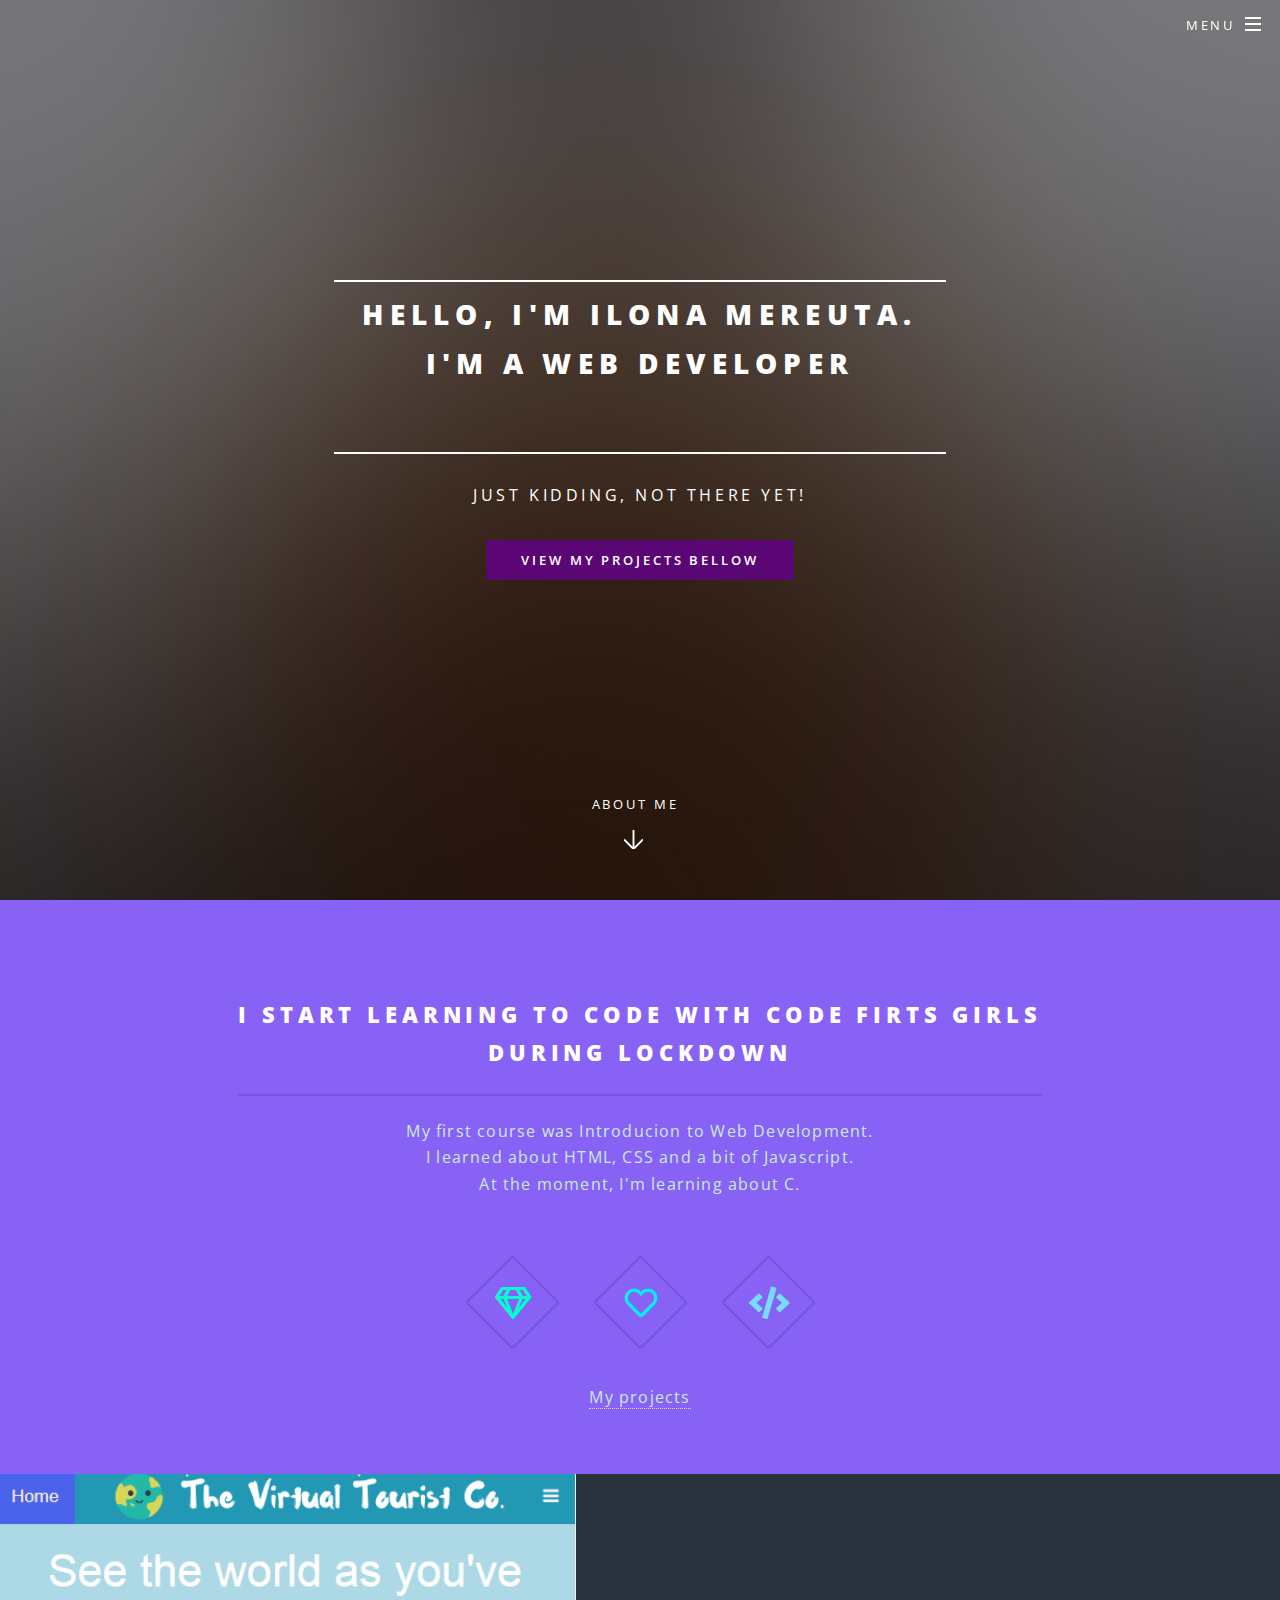
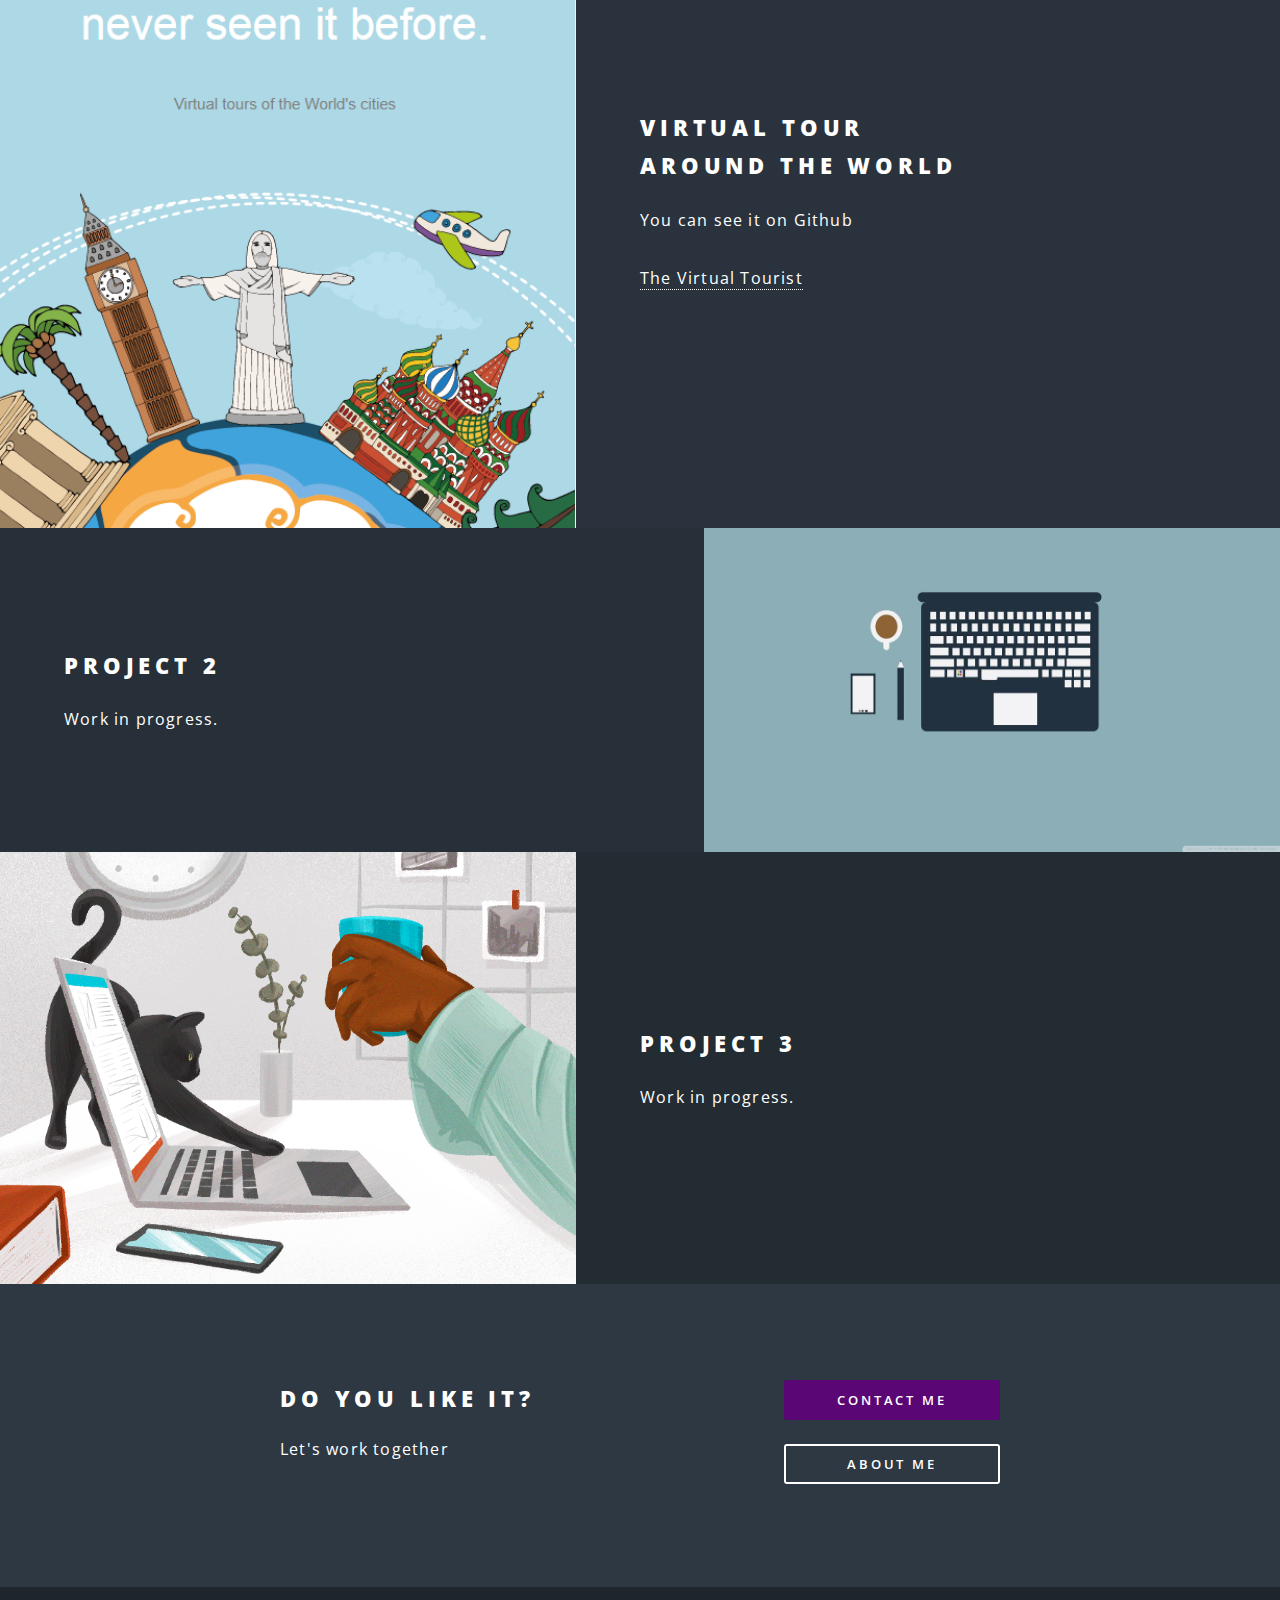
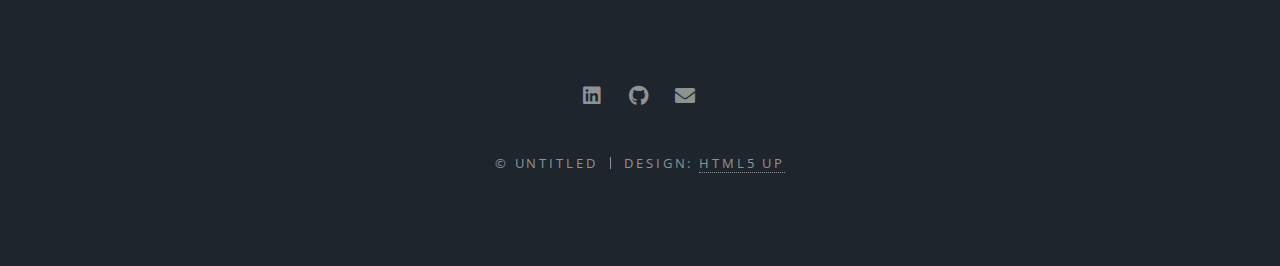
<file: index.html>
<!DOCTYPE HTML>
<!--
	Spectral by HTML5 UP
	html5up.net | @ajlkn
	Free for personal and commercial use under the CCA 3.0 license (html5up.net/license)
-->
<html>
	<head>
		<title>My portolio</title>
		<meta charset="utf-8" />
		<meta name="viewport" content="width=device-width, initial-scale=1, user-scalable=no" />
		<link rel="stylesheet" href="assets/css/main.css" />
		<noscript><link rel="stylesheet" href="assets/css/noscript.css" /></noscript>
	</head>
	<body class="landing is-preload">

		<!-- Page Wrapper -->
			<div id="page-wrapper">

	
				<!-- Header -->
					<header id="header" class="alt">
						<h1><a href="index.html">My portolio</a></h1>
						<nav id="nav">
							<ul>
								<li class="special">
									<a href="#menu" class="menuToggle"><span>Menu</span></a>
									<div id="menu">
										<ul>
											<li><a href="index.html">Home</a></li>
											<li><a href="generic.html">About me</a></li>
											<li><a href="elements.html">Contact me</a></li>
											
										</ul>
									</div>
								</li>
							</ul>
						</nav>
					</header>

				<!-- Banner -->
					<section id="banner">
						<div class="inner">
							<h2>Hello, I'm Ilona Mereuta. <p>I'm a web developer</p></h2>
			
							<br>
							<p>Just kidding, not there yet!</p>

							<ul class="actions special">
								<li><a href="#two" class="button primary">View my projects bellow</a></li>
							</ul>
						</div>
						<a href="#one" class="more scrolly">About me</a>
					</section>

				<!-- One -->
					<section id="one" class="wrapper style1 special">
						<div class="inner">
							<header class="major">
								<h2>I start learning to code with Code Firts Girls <br/>during lockdown</h2>
								<p>My first course was Introducion to Web Development.<br/>
									I learned about HTML, CSS and a bit of Javascript. 
									<br/>At the moment, I'm learning about C.</p>
							</header>
							<ul class="icons major">
								<li><span class="icon fa-gem major style1"><span class="label">As perfect as possibile</span></span></li>
								<li><span class="icon fa-heart major style2"><span class="label">Made with love</span></span></li> 
								<li><span class="icon solid fa-code major style3"><span class="label">Lot's of Code</span></span></li> 
							</ul>

							
						</div>
						<a href="#two" class="more scrolly">My projects</a>
					</section>

				<!-- Two -->
					<section id="two" class="wrapper alt style2">
						<section class="spotlight">
							<div class="image"><img src="images/Pic1.PNG" alt="" /></div><div class="content">
								<h2>
								Virtual tour <br/>around the world</h2>
								<p>You can see it on Github</p> 
								 <p><a href="https://ilonam8.github.io/The-Virtual-Tourist-2/">The Virtual Tourist</a></p>
							</div>
						</section>
						<section class="spotlight">
							<div class="image"><img src="images/work in progress3.jpg" alt="" /></div><div class="content">
								<h2>Project 2<br />
								</h2>
								<p> Work in progress.</p>
							</div>
						</section>
						<section class="spotlight">
							<div class="image"><img src="images/work in progress4.webp" alt="" /></div><div class="content">
								<h2>Project 3 <br /></h2>
								<p> Work in progress.</p>
							</div>
						</section>
					</section>

				

				<!-- CTA -->
					<section id="cta" class="wrapper style4">
						<div class="inner">
							<header>
								<h2>Do you like it?</h2>
								<p>Let's work together</p>
							</header>
							<ul class="actions stacked">
								<li><a href="elements.html" class="button fit primary">Contact me</a></li>
								<li><a href="generic.html" class="button fit"> About me</a></li>
							</ul>
						</div>
					</section>

				<!-- Footer -->
					<footer id="footer">
						<ul class="icons">
							<li><a href="#" class="icon brands fa-linkedin"><span class="label">Linkedin</span></a></li>
							<li><a href="#" class="icon brands fa-github"><span class="label">Github</span></a></li>
							<li><a href="#" class="icon solid fa-envelope"><span class="label">Email</span></a></li>
						</ul>
						<ul class="copyright">
							<li>&copy; Untitled</li><li>Design: <a href="http://html5up.net">HTML5 UP</a></li>
						</ul>
					</footer>

			</div>

		<!-- Scripts -->
			<script src="assets/js/jquery.min.js"></script>
			<script src="assets/js/jquery.scrollex.min.js"></script>
			<script src="assets/js/jquery.scrolly.min.js"></script>
			<script src="assets/js/browser.min.js"></script>
			<script src="assets/js/breakpoints.min.js"></script>
			<script src="assets/js/util.js"></script>
			<script src="assets/js/main.js"></script>

	</body>
</html>
</file>
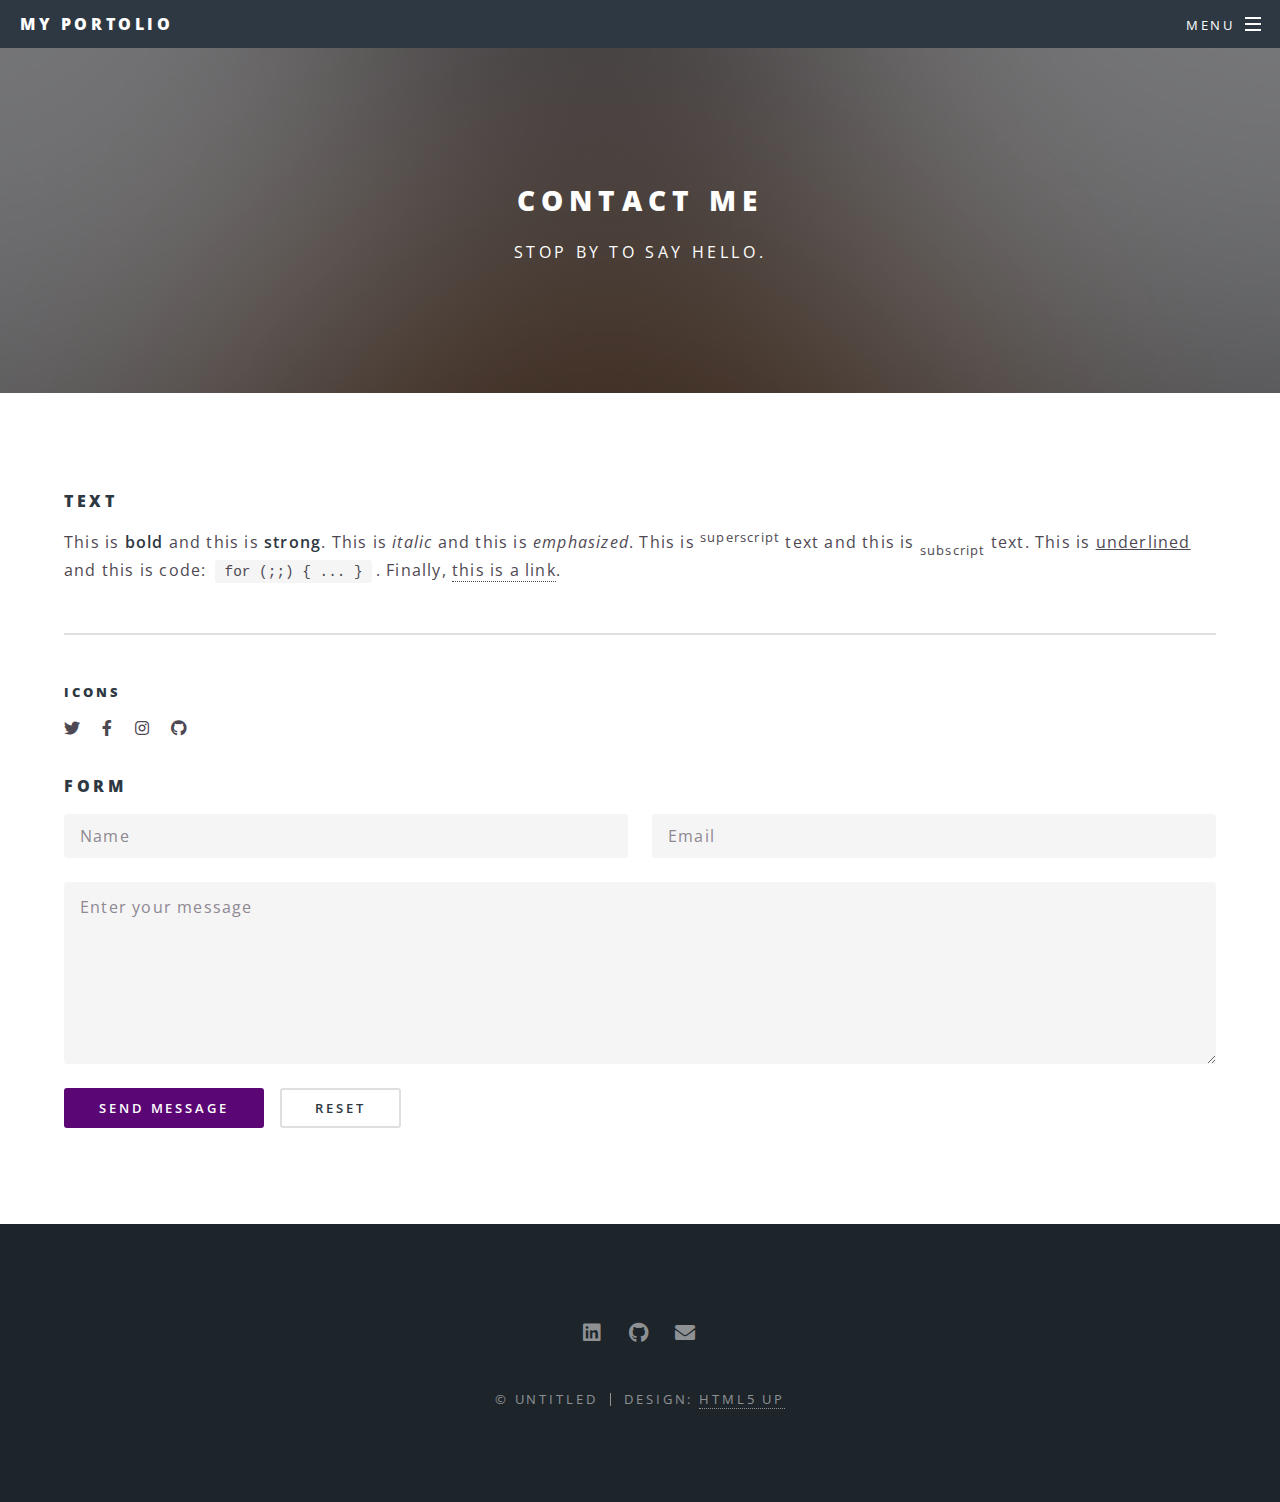
<file: elements.html>
<!DOCTYPE HTML>
<!--
	Spectral by HTML5 UP
	html5up.net | @ajlkn
	Free for personal and commercial use under the CCA 3.0 license (html5up.net/license)
-->
<html>
	<head>
		<title>My portolio</title>
		<meta charset="utf-8" />
		<meta name="viewport" content="width=device-width, initial-scale=1, user-scalable=no" />
		<link rel="stylesheet" href="assets/css/main.css" />
		<noscript><link rel="stylesheet" href="assets/css/noscript.css" /></noscript>
	</head>
	<body class="is-preload">

		<!-- Page Wrapper -->
			<div id="page-wrapper">

				<!-- Header -->
					<header id="header">
						<h1><a href="index.html">My portolio</a></h1>
						<nav id="nav">
							<ul>
								<li class="special">
									<a href="#menu" class="menuToggle"><span>Menu</span></a>
									<div id="menu">
										<ul>
											<li><a href="index.html">Home</a></li>
											<li><a href="generic.html">About me</a></li>
											<li><a href="elements.html">Contact me</a></li>
											
										</ul>
									</div>
								</li>
							</ul>
						</nav>
					</header>

				<!-- Main -->
					<article id="main">
						<header>
							<h2>Contact me</h2>
							<p>Stop by to say hello. </p>
						</header>
						<section class="wrapper style5">
							<div class="inner">

								<section>
									<h4>Text</h4>
									<p>This is <b>bold</b> and this is <strong>strong</strong>. This is <i>italic</i> and this is <em>emphasized</em>.
									This is <sup>superscript</sup> text and this is <sub>subscript</sub> text.
									This is <u>underlined</u> and this is code: <code>for (;;) { ... }</code>. Finally, <a href="#">this is a link</a>.</p>
									<hr />
								

								</section>

								<section>
							
											<h5>Icons</h5>
											<ul class="icons">
												<li><a href="#" class="icon brands fa-twitter"><span class="label">Twitter</span></a></li>
												<li><a href="#" class="icon brands fa-facebook-f"><span class="label">Facebook</span></a></li>
												<li><a href="#" class="icon brands fa-instagram"><span class="label">Instagram</span></a></li>
												<li><a href="#" class="icon brands fa-github"><span class="label">Github</span></a></li>
											</ul>
										
								

								

								<section>
									<h4>Form</h4>
									<form method="post" action="#">
										<div class="row gtr-uniform">
											<div class="col-6 col-12-xsmall">
												<input type="text" name="demo-name" id="demo-name" value="" placeholder="Name" />
											</div>
											<div class="col-6 col-12-xsmall">
												<input type="email" name="demo-email" id="demo-email" value="" placeholder="Email" />
											</div>
											
											<div class="col-12">
												<textarea name="demo-message" id="demo-message" placeholder="Enter your message" rows="6"></textarea>
											</div>
											<div class="col-12">
												<ul class="actions">
													<li><input type="submit" value="Send Message" class="primary" /></li>
													<li><input type="reset" value="Reset" /></li>
												</ul>
											</div>
										</div>
									</form>
								</section>

						<!--	<section>
									<h4>Image</h4>
									<h5>Fit</h5>
									<div class="box alt">
										<div class="row gtr-50 gtr-uniform">
											<div class="col-12"><span class="image fit"><img src="images/banner.jpg" alt="" /></span></div>
											<div class="col-4"><span class="image fit"><img src="images/pic01.jpg" alt="" /></span></div>
											<div class="col-4"><span class="image fit"><img src="images/pic02.jpg" alt="" /></span></div>
											<div class="col-4"><span class="image fit"><img src="images/pic03.jpg" alt="" /></span></div>
											<div class="col-4"><span class="image fit"><img src="images/pic03.jpg" alt="" /></span></div>
											<div class="col-4"><span class="image fit"><img src="images/pic02.jpg" alt="" /></span></div>
											<div class="col-4"><span class="image fit"><img src="images/pic01.jpg" alt="" /></span></div>
											<div class="col-4"><span class="image fit"><img src="images/pic02.jpg" alt="" /></span></div>
											<div class="col-4"><span class="image fit"><img src="images/pic01.jpg" alt="" /></span></div>
											<div class="col-4"><span class="image fit"><img src="images/pic03.jpg" alt="" /></span></div>
										</div>
									</div> -->	
									
									</section>

							</div>
						</section>
					</article> 

				<!-- Footer -->
					<footer id="footer">
						<ul class="icons">
							<li><a href="#" class="icon brands fa-linkedin"><span class="label">Linkedin</span></a></li>
							<li><a href="#" class="icon brands fa-github"><span class="label">Github</span></a></li>
							<li><a href="#" class="icon solid fa-envelope"><span class="label">Email</span></a></li>
						</ul>
						<ul class="copyright">
							<li>&copy; Untitled</li><li>Design: <a href="http://html5up.net">HTML5 UP</a></li>
						</ul>
					</footer>

			</div>

		<!-- Scripts -->
			<script src="assets/js/jquery.min.js"></script>
			<script src="assets/js/jquery.scrollex.min.js"></script>
			<script src="assets/js/jquery.scrolly.min.js"></script>
			<script src="assets/js/browser.min.js"></script>
			<script src="assets/js/breakpoints.min.js"></script>
			<script src="assets/js/util.js"></script>
			<script src="assets/js/main.js"></script>

	</body>
</html>
</file>
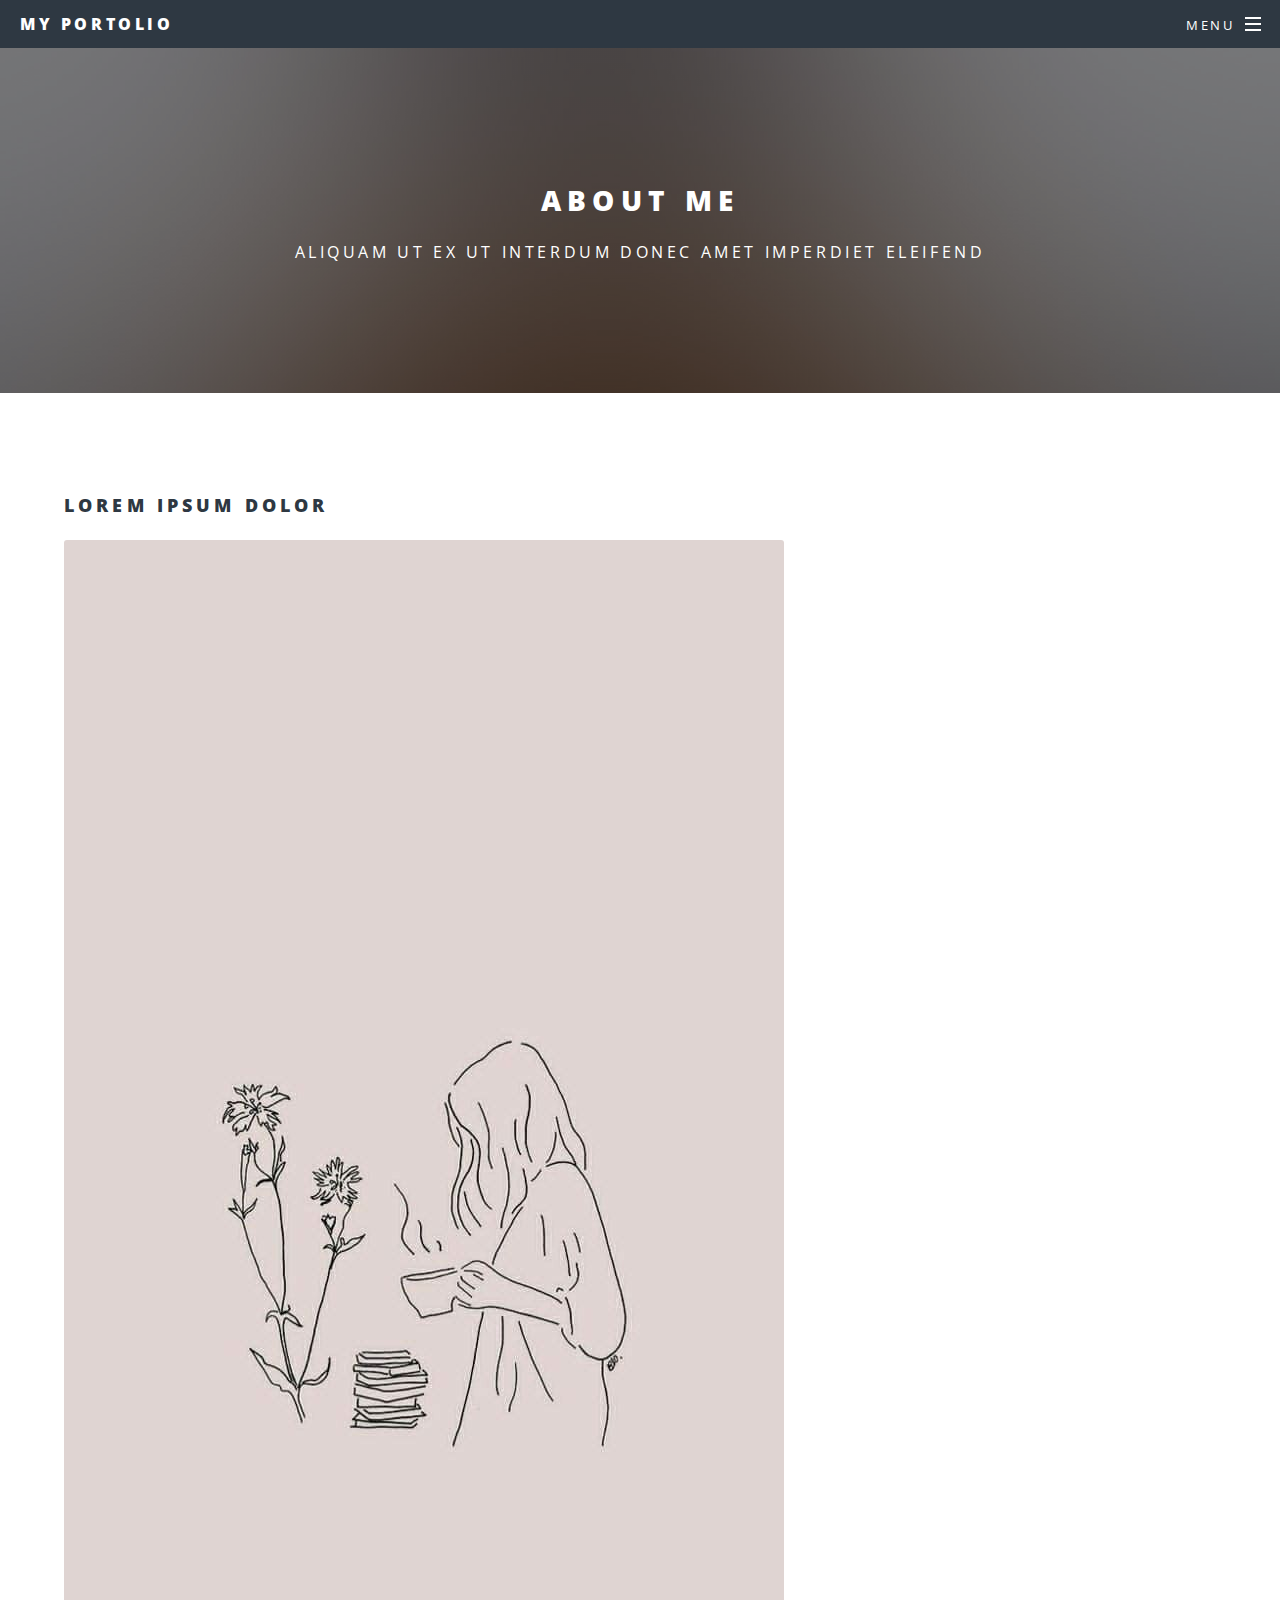
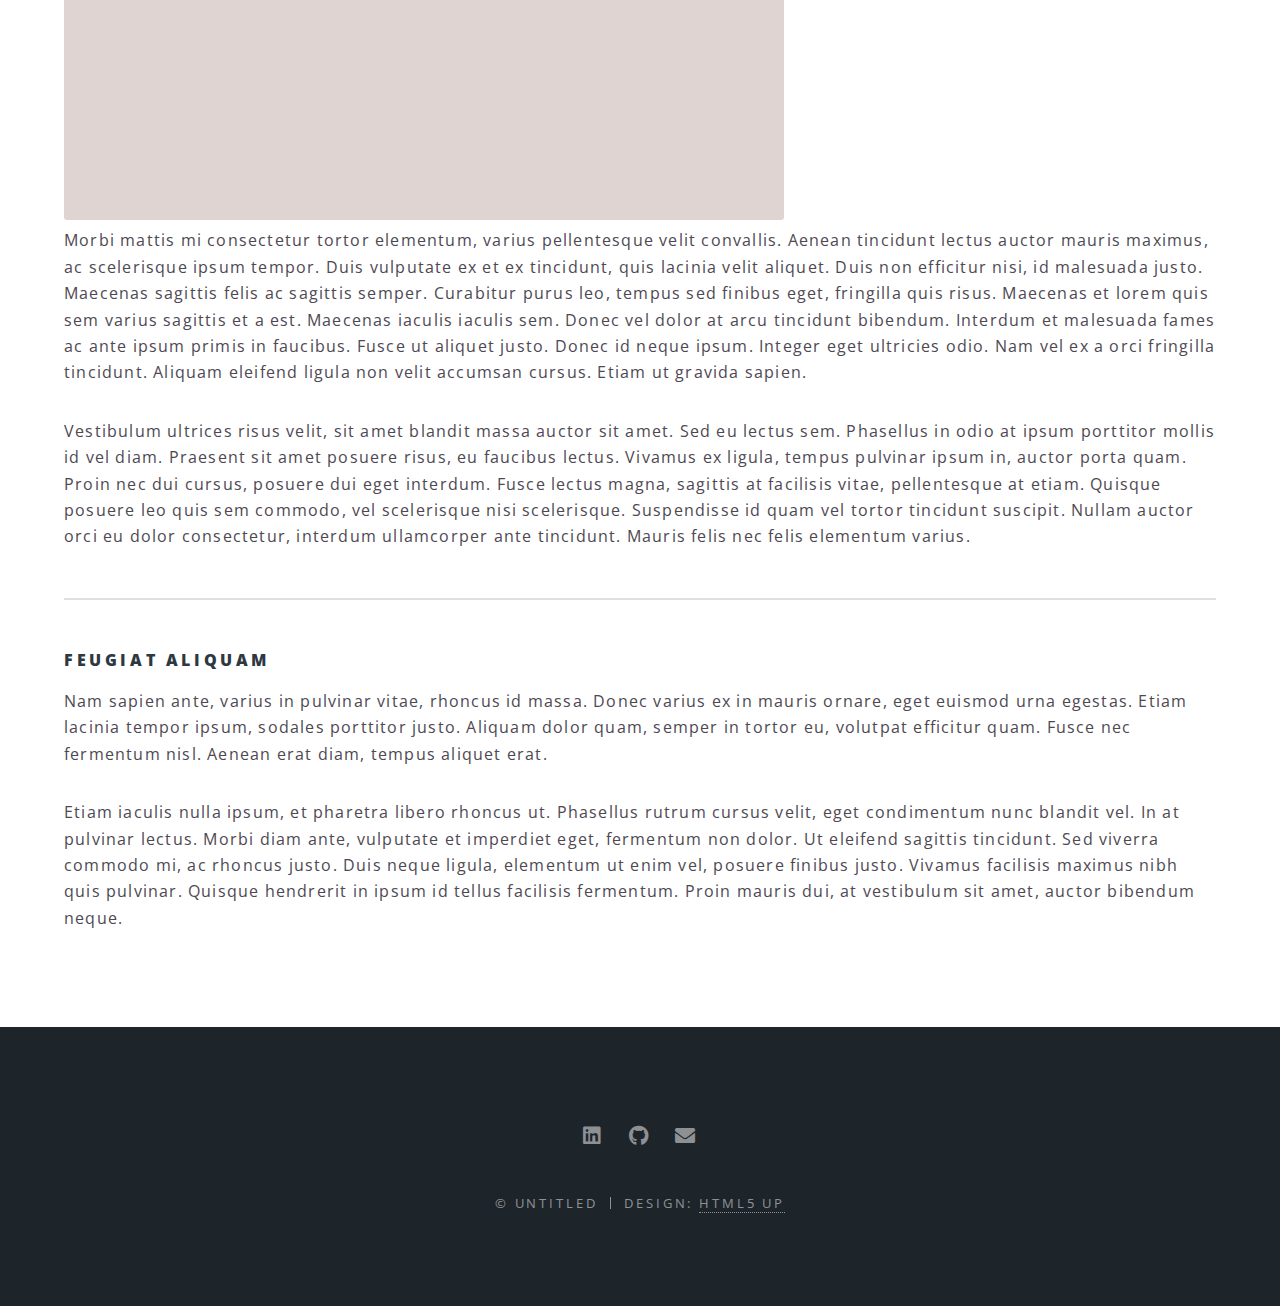
<file: generic.html>
<!DOCTYPE HTML>
<!--
	Spectral by HTML5 UP
	html5up.net | @ajlkn
	Free for personal and commercial use under the CCA 3.0 license (html5up.net/license)
-->
<html>
	<head>
		<title>My portolio</title>
		<meta charset="utf-8" />
		<meta name="viewport" content="width=device-width, initial-scale=1, user-scalable=no" />
		<link rel="stylesheet" href="assets/css/main.css" />
		<noscript><link rel="stylesheet" href="assets/css/noscript.css" /></noscript>
	</head>
	<body class="is-preload">

		<!-- Page Wrapper -->
			<div id="page-wrapper">

				<!-- Header -->
					<header id="header">
						<h1><a href="index.html">My portolio</a></h1>
						<nav id="nav">
							<ul>
								<li class="special">
									<a href="#menu" class="menuToggle"><span>Menu</span></a>
									<div id="menu">
										<ul>
											<li><a href="index.html">Home</a></li>
											<li><a href="generic.html">About me</a></li>
											<li><a href="elements.html">Contact me</a></li>
											
										</ul>
									</div>
								</li>
							</ul>
						</nav>
					</header>

				<!-- Main -->
					<article id="main">
						<header>
							<h2>About me</h2>
							<p>Aliquam ut ex ut interdum donec amet imperdiet eleifend</p>
						</header>
						<section class="wrapper style5">
							<div class="inner">

								<h3>Lorem ipsum dolor</h3>
								<div class="image"><img src="images/aboutme3.jpg" alt="" /></div>
								
								<p>Morbi mattis mi consectetur tortor elementum, varius pellentesque velit convallis. Aenean tincidunt lectus auctor mauris maximus, ac scelerisque ipsum tempor. Duis vulputate ex et ex tincidunt, quis lacinia velit aliquet. Duis non efficitur nisi, id malesuada justo. Maecenas sagittis felis ac sagittis semper. Curabitur purus leo, tempus sed finibus eget, fringilla quis risus. Maecenas et lorem quis sem varius sagittis et a est. Maecenas iaculis iaculis sem. Donec vel dolor at arcu tincidunt bibendum. Interdum et malesuada fames ac ante ipsum primis in faucibus. Fusce ut aliquet justo. Donec id neque ipsum. Integer eget ultricies odio. Nam vel ex a orci fringilla tincidunt. Aliquam eleifend ligula non velit accumsan cursus. Etiam ut gravida sapien.</p>

								<p>Vestibulum ultrices risus velit, sit amet blandit massa auctor sit amet. Sed eu lectus sem. Phasellus in odio at ipsum porttitor mollis id vel diam. Praesent sit amet posuere risus, eu faucibus lectus. Vivamus ex ligula, tempus pulvinar ipsum in, auctor porta quam. Proin nec dui cursus, posuere dui eget interdum. Fusce lectus magna, sagittis at facilisis vitae, pellentesque at etiam. Quisque posuere leo quis sem commodo, vel scelerisque nisi scelerisque. Suspendisse id quam vel tortor tincidunt suscipit. Nullam auctor orci eu dolor consectetur, interdum ullamcorper ante tincidunt. Mauris felis nec felis elementum varius.</p>

								<hr />

								<h4>Feugiat aliquam</h4>
								<p>Nam sapien ante, varius in pulvinar vitae, rhoncus id massa. Donec varius ex in mauris ornare, eget euismod urna egestas. Etiam lacinia tempor ipsum, sodales porttitor justo. Aliquam dolor quam, semper in tortor eu, volutpat efficitur quam. Fusce nec fermentum nisl. Aenean erat diam, tempus aliquet erat.</p>

								<p>Etiam iaculis nulla ipsum, et pharetra libero rhoncus ut. Phasellus rutrum cursus velit, eget condimentum nunc blandit vel. In at pulvinar lectus. Morbi diam ante, vulputate et imperdiet eget, fermentum non dolor. Ut eleifend sagittis tincidunt. Sed viverra commodo mi, ac rhoncus justo. Duis neque ligula, elementum ut enim vel, posuere finibus justo. Vivamus facilisis maximus nibh quis pulvinar. Quisque hendrerit in ipsum id tellus facilisis fermentum. Proin mauris dui, at vestibulum sit amet, auctor bibendum neque.</p>

							</div>
						</section>
					</article>

				<!-- Footer -->
					<footer id="footer">
						<ul class="icons">
							<li><a href="#" class="icon brands fa-linkedin"><span class="label">Linkedin</span></a></li>
							<li><a href="#" class="icon brands fa-github"><span class="label">Github</span></a></li>
							<li><a href="#" class="icon solid fa-envelope"><span class="label">Email</span></a></li>
						</ul>
						<ul class="copyright">
							<li>&copy; Untitled</li><li>Design: <a href="http://html5up.net">HTML5 UP</a></li>
						</ul>
					</footer>

			</div>

		<!-- Scripts -->
			<script src="assets/js/jquery.min.js"></script>
			<script src="assets/js/jquery.scrollex.min.js"></script>
			<script src="assets/js/jquery.scrolly.min.js"></script>
			<script src="assets/js/browser.min.js"></script>
			<script src="assets/js/breakpoints.min.js"></script>
			<script src="assets/js/util.js"></script>
			<script src="assets/js/main.js"></script>

	</body>
</html>
</file>
<file: assets/css/noscript.css>
/*
	Spectral by HTML5 UP
	html5up.net | @ajlkn
	Free for personal and commercial use under the CCA 3.0 license (html5up.net/license)
*/

/* Banner */

	body.is-preload #banner h2 {
		-moz-transform: none;
		-webkit-transform: none;
		-ms-transform: none;
		transform: none;
		opacity: 1;
	}

		body.is-preload #banner h2:before, body.is-preload #banner h2:after {
			width: 100%;
		}

	body.is-preload #banner .more {
		-moz-transform: none;
		-webkit-transform: none;
		-ms-transform: none;
		transform: none;
		opacity: 1;
	}

	body.is-preload #banner:after {
		opacity: 0;
	}
</file>
<file: assets/css/main.css>
@import url(fontawesome-all.min.css);
@import url("https://fonts.googleapis.com/css?family=Open+Sans:400,400italic,600,600italic,800,800italic");

/*
	Spectral by HTML5 UP
	html5up.net | @ajlkn
	Free for personal and commercial use under the CCA 3.0 license (html5up.net/license)
*/

html, body, div, span, applet, object,
iframe, h1, h2, h3, h4, h5, h6, p, blockquote,
pre, a, abbr, acronym, address, big, cite,
code, del, dfn, em, img, ins, kbd, q, s, samp,
small, strike, strong, sub, sup, tt, var, b,
u, i, center, dl, dt, dd, ol, ul, li, fieldset,
form, label, legend, table, caption, tbody,
tfoot, thead, tr, th, td, article, aside,
canvas, details, embed, figure, figcaption,
footer, header, hgroup, menu, nav, output, ruby,
section, summary, time, mark, audio, video {
	margin: 0;
	padding: 0;
	border: 0;
	font-size: 100%;
	font: inherit;
	vertical-align: baseline;}

article, aside, details, figcaption, figure,
footer, header, hgroup, menu, nav, section {
	display: block;}

body {
	line-height: 1;
}

ol, ul {
	list-style: none;
}

blockquote, q {
	quotes: none;
}

	blockquote:before, blockquote:after, q:before, q:after {
		content: '';
		content: none;
	}

table {
	border-collapse: collapse;
	border-spacing: 0;
}

body {
	-webkit-text-size-adjust: none;
}

mark {
	background-color: transparent;
	color: inherit;
}

input::-moz-focus-inner {
	border: 0;
	padding: 0;
}

input, select, textarea {
	-moz-appearance: none;
	-webkit-appearance: none;
	-ms-appearance: none;
	appearance: none;
}

/* Basic */

	@-ms-viewport {
		width: device-width;
	}

	html {
		box-sizing: border-box;
	}

	*, *:before, *:after {
		box-sizing: inherit;
	}

	body {
		background: #2e3842;
	}

		body.is-preload *, body.is-preload *:before, body.is-preload *:after {
			-moz-animation: none !important;
			-webkit-animation: none !important;
			-ms-animation: none !important;
			animation: none !important;
			-moz-transition: none !important;
			-webkit-transition: none !important;
			-ms-transition: none !important;
			transition: none !important;
		}

	body, input, select, textarea {
		color: #fff;
		font-family: "Open Sans", Helvetica, sans-serif;
		font-size: 15pt;
		font-weight: 400;
		letter-spacing: 0.075em;
		line-height: 1.65em;
	}

		@media screen and (max-width: 1680px) {

			body, input, select, textarea {
				font-size: 13pt;
			}

		}

		@media screen and (max-width: 1280px) {

			body, input, select, textarea {
				font-size: 12pt;
			}

		}

		@media screen and (max-width: 736px) {

			body, input, select, textarea {
				font-size: 11pt;
				letter-spacing: 0.0375em;
			}

		}

	a {
		-moz-transition: color 0.2s ease, border-bottom-color 0.2s ease;
		-webkit-transition: color 0.2s ease, border-bottom-color 0.2s ease;
		-ms-transition: color 0.2s ease, border-bottom-color 0.2s ease;
		transition: color 0.2s ease, border-bottom-color 0.2s ease;
		border-bottom: dotted 1px;
		color: inherit;
		text-decoration: none;
	}

		a:hover {
			border-bottom-color: transparent;
		}

	strong, b {
		color: #fff;
		font-weight: 600;
	}

	em, i {
		font-style: italic;
	}

	p {
		margin: 0 0 2em 0;
	}

	h1, h2, h3, h4, h5, h6 {
		color: #fff;
		font-weight: 800;
		letter-spacing: 0.225em;
		line-height: 1em;
		margin: 0 0 1em 0;
		text-transform: uppercase;
	}

		h1 a, h2 a, h3 a, h4 a, h5 a, h6 a {
			color: inherit;
			text-decoration: none;
		}

	h2 {
		font-size: 1.35em;
		line-height: 1.75em;
	}

		@media screen and (max-width: 736px) {

			h2 {
				font-size: 1.1em;
				line-height: 1.65em;
			}

		}

	h3 {
		font-size: 1.15em;
		line-height: 1.75em;
	}

		@media screen and (max-width: 736px) {

			h3 {
				font-size: 1em;
				line-height: 1.65em;
			}

		}

	h4 {
		font-size: 1em;
		line-height: 1.5em;
	}

	h5 {
		font-size: 0.8em;
		line-height: 1.5em;
	}

	h6 {
		font-size: 0.7em;
		line-height: 1.5em;
	}

	sub {
		font-size: 0.8em;
		position: relative;
		top: 0.5em;
	}

	sup {
		font-size: 0.8em;
		position: relative;
		top: -0.5em;
	}

	hr {
		border: 0;
		border-bottom: solid 2px #fff;
		margin: 3em 0;
	}

		hr.major {
			margin: 4.5em 0;
		}

	blockquote {
		border-left: solid 4px #fff;
		font-style: italic;
		margin: 0 0 2em 0;
		padding: 0.5em 0 0.5em 2em;
	}

	code {
		background: rgba(144, 144, 144, 0.25);
		border-radius: 3px;
		font-family: "Courier New", monospace;
		font-size: 0.9em;
		letter-spacing: 0;
		margin: 0 0.25em;
		padding: 0.25em 0.65em;
	}

	pre {
		-webkit-overflow-scrolling: touch;
		font-family: "Courier New", monospace;
		font-size: 0.9em;
		margin: 0 0 2em 0;
	}

		pre code {
			display: block;
			line-height: 1.75em;
			padding: 1em 1.5em;
			overflow-x: auto;
		}

	.align-left {
		text-align: left;
	}

	.align-center {
		text-align: center;
	}

	.align-right {
		text-align: right;
	}

/* Row */

	.row {
		display: flex;
		flex-wrap: wrap;
		box-sizing: border-box;
		align-items: stretch;
	}

		.row > * {
			box-sizing: border-box;
		}

		.row.gtr-uniform > * > :last-child {
			margin-bottom: 0;
		}

		.row.aln-left {
			justify-content: flex-start;
		}

		.row.aln-center {
			justify-content: center;
		}

		.row.aln-right {
			justify-content: flex-end;
		}

		.row.aln-top {
			align-items: flex-start;
		}

		.row.aln-middle {
			align-items: center;
		}

		.row.aln-bottom {
			align-items: flex-end;
		}

		.row > .imp {
			order: -1;
		}

		.row > .col-1 {
			width: 8.33333%;
		}

		.row > .off-1 {
			margin-left: 8.33333%;
		}

		.row > .col-2 {
			width: 16.66667%;
		}

		.row > .off-2 {
			margin-left: 16.66667%;
		}

		.row > .col-3 {
			width: 25%;
		}

		.row > .off-3 {
			margin-left: 25%;
		}

		.row > .col-4 {
			width: 33.33333%;
		}

		.row > .off-4 {
			margin-left: 33.33333%;
		}

		.row > .col-5 {
			width: 41.66667%;
		}

		.row > .off-5 {
			margin-left: 41.66667%;
		}

		.row > .col-6 {
			width: 50%;
		}

		.row > .off-6 {
			margin-left: 50%;
		}

		.row > .col-7 {
			width: 58.33333%;
		}

		.row > .off-7 {
			margin-left: 58.33333%;
		}

		.row > .col-8 {
			width: 66.66667%;
		}

		.row > .off-8 {
			margin-left: 66.66667%;
		}

		.row > .col-9 {
			width: 75%;
		}

		.row > .off-9 {
			margin-left: 75%;
		}

		.row > .col-10 {
			width: 83.33333%;
		}

		.row > .off-10 {
			margin-left: 83.33333%;
		}

		.row > .col-11 {
			width: 91.66667%;
		}

		.row > .off-11 {
			margin-left: 91.66667%;
		}

		.row > .col-12 {
			width: 100%;
		}

		.row > .off-12 {
			margin-left: 100%;
		}

		.row.gtr-0 {
			margin-top: 0;
			margin-left: 0em;
		}

			.row.gtr-0 > * {
				padding: 0 0 0 0em;
			}

			.row.gtr-0.gtr-uniform {
				margin-top: 0em;
			}

				.row.gtr-0.gtr-uniform > * {
					padding-top: 0em;
				}

		.row.gtr-25 {
			margin-top: 0;
			margin-left: -0.375em;
		}

			.row.gtr-25 > * {
				padding: 0 0 0 0.375em;
			}

			.row.gtr-25.gtr-uniform {
				margin-top: -0.375em;
			}

				.row.gtr-25.gtr-uniform > * {
					padding-top: 0.375em;
				}

		.row.gtr-50 {
			margin-top: 0;
			margin-left: -0.75em;
		}

			.row.gtr-50 > * {
				padding: 0 0 0 0.75em;
			}

			.row.gtr-50.gtr-uniform {
				margin-top: -0.75em;
			}

				.row.gtr-50.gtr-uniform > * {
					padding-top: 0.75em;
				}

		.row {
			margin-top: 0;
			margin-left: -1.5em;
		}

			.row > * {
				padding: 0 0 0 1.5em;
			}

			.row.gtr-uniform {
				margin-top: -1.5em;
			}

				.row.gtr-uniform > * {
					padding-top: 1.5em;
				}

		.row.gtr-150 {
			margin-top: 0;
			margin-left: -2.25em;
		}

			.row.gtr-150 > * {
				padding: 0 0 0 2.25em;
			}

			.row.gtr-150.gtr-uniform {
				margin-top: -2.25em;
			}

				.row.gtr-150.gtr-uniform > * {
					padding-top: 2.25em;
				}

		.row.gtr-200 {
			margin-top: 0;
			margin-left: -3em;
		}

			.row.gtr-200 > * {
				padding: 0 0 0 3em;
			}

			.row.gtr-200.gtr-uniform {
				margin-top: -3em;
			}

				.row.gtr-200.gtr-uniform > * {
					padding-top: 3em;
				}

		@media screen and (max-width: 1680px) {

			.row {
				display: flex;
				flex-wrap: wrap;
				box-sizing: border-box;
				align-items: stretch;
			}

				.row > * {
					box-sizing: border-box;
				}

				.row.gtr-uniform > * > :last-child {
					margin-bottom: 0;
				}

				.row.aln-left {
					justify-content: flex-start;
				}

				.row.aln-center {
					justify-content: center;
				}

				.row.aln-right {
					justify-content: flex-end;
				}

				.row.aln-top {
					align-items: flex-start;
				}

				.row.aln-middle {
					align-items: center;
				}

				.row.aln-bottom {
					align-items: flex-end;
				}

				.row > .imp-xlarge {
					order: -1;
				}

				.row > .col-1-xlarge {
					width: 8.33333%;
				}

				.row > .off-1-xlarge {
					margin-left: 8.33333%;
				}

				.row > .col-2-xlarge {
					width: 16.66667%;
				}

				.row > .off-2-xlarge {
					margin-left: 16.66667%;
				}

				.row > .col-3-xlarge {
					width: 25%;
				}

				.row > .off-3-xlarge {
					margin-left: 25%;
				}

				.row > .col-4-xlarge {
					width: 33.33333%;
				}

				.row > .off-4-xlarge {
					margin-left: 33.33333%;
				}

				.row > .col-5-xlarge {
					width: 41.66667%;
				}

				.row > .off-5-xlarge {
					margin-left: 41.66667%;
				}

				.row > .col-6-xlarge {
					width: 50%;
				}

				.row > .off-6-xlarge {
					margin-left: 50%;
				}

				.row > .col-7-xlarge {
					width: 58.33333%;
				}

				.row > .off-7-xlarge {
					margin-left: 58.33333%;
				}

				.row > .col-8-xlarge {
					width: 66.66667%;
				}

				.row > .off-8-xlarge {
					margin-left: 66.66667%;
				}

				.row > .col-9-xlarge {
					width: 75%;
				}

				.row > .off-9-xlarge {
					margin-left: 75%;
				}

				.row > .col-10-xlarge {
					width: 83.33333%;
				}

				.row > .off-10-xlarge {
					margin-left: 83.33333%;
				}

				.row > .col-11-xlarge {
					width: 91.66667%;
				}

				.row > .off-11-xlarge {
					margin-left: 91.66667%;
				}

				.row > .col-12-xlarge {
					width: 100%;
				}

				.row > .off-12-xlarge {
					margin-left: 100%;
				}

				.row.gtr-0 {
					margin-top: 0;
					margin-left: 0em;
				}

					.row.gtr-0 > * {
						padding: 0 0 0 0em;
					}

					.row.gtr-0.gtr-uniform {
						margin-top: 0em;
					}

						.row.gtr-0.gtr-uniform > * {
							padding-top: 0em;
						}

				.row.gtr-25 {
					margin-top: 0;
					margin-left: -0.375em;
				}

					.row.gtr-25 > * {
						padding: 0 0 0 0.375em;
					}

					.row.gtr-25.gtr-uniform {
						margin-top: -0.375em;
					}

						.row.gtr-25.gtr-uniform > * {
							padding-top: 0.375em;
						}

				.row.gtr-50 {
					margin-top: 0;
					margin-left: -0.75em;
				}

					.row.gtr-50 > * {
						padding: 0 0 0 0.75em;
					}

					.row.gtr-50.gtr-uniform {
						margin-top: -0.75em;
					}

						.row.gtr-50.gtr-uniform > * {
							padding-top: 0.75em;
						}

				.row {
					margin-top: 0;
					margin-left: -1.5em;
				}

					.row > * {
						padding: 0 0 0 1.5em;
					}

					.row.gtr-uniform {
						margin-top: -1.5em;
					}

						.row.gtr-uniform > * {
							padding-top: 1.5em;
						}

				.row.gtr-150 {
					margin-top: 0;
					margin-left: -2.25em;
				}

					.row.gtr-150 > * {
						padding: 0 0 0 2.25em;
					}

					.row.gtr-150.gtr-uniform {
						margin-top: -2.25em;
					}

						.row.gtr-150.gtr-uniform > * {
							padding-top: 2.25em;
						}

				.row.gtr-200 {
					margin-top: 0;
					margin-left: -3em;
				}

					.row.gtr-200 > * {
						padding: 0 0 0 3em;
					}

					.row.gtr-200.gtr-uniform {
						margin-top: -3em;
					}

						.row.gtr-200.gtr-uniform > * {
							padding-top: 3em;
						}

		}

		@media screen and (max-width: 1280px) {

			.row {
				display: flex;
				flex-wrap: wrap;
				box-sizing: border-box;
				align-items: stretch;
			}

				.row > * {
					box-sizing: border-box;
				}

				.row.gtr-uniform > * > :last-child {
					margin-bottom: 0;
				}

				.row.aln-left {
					justify-content: flex-start;
				}

				.row.aln-center {
					justify-content: center;
				}

				.row.aln-right {
					justify-content: flex-end;
				}

				.row.aln-top {
					align-items: flex-start;
				}

				.row.aln-middle {
					align-items: center;
				}

				.row.aln-bottom {
					align-items: flex-end;
				}

				.row > .imp-large {
					order: -1;
				}

				.row > .col-1-large {
					width: 8.33333%;
				}

				.row > .off-1-large {
					margin-left: 8.33333%;
				}

				.row > .col-2-large {
					width: 16.66667%;
				}

				.row > .off-2-large {
					margin-left: 16.66667%;
				}

				.row > .col-3-large {
					width: 25%;
				}

				.row > .off-3-large {
					margin-left: 25%;
				}

				.row > .col-4-large {
					width: 33.33333%;
				}

				.row > .off-4-large {
					margin-left: 33.33333%;
				}

				.row > .col-5-large {
					width: 41.66667%;
				}

				.row > .off-5-large {
					margin-left: 41.66667%;
				}

				.row > .col-6-large {
					width: 50%;
				}

				.row > .off-6-large {
					margin-left: 50%;
				}

				.row > .col-7-large {
					width: 58.33333%;
				}

				.row > .off-7-large {
					margin-left: 58.33333%;
				}

				.row > .col-8-large {
					width: 66.66667%;
				}

				.row > .off-8-large {
					margin-left: 66.66667%;
				}

				.row > .col-9-large {
					width: 75%;
				}

				.row > .off-9-large {
					margin-left: 75%;
				}

				.row > .col-10-large {
					width: 83.33333%;
				}

				.row > .off-10-large {
					margin-left: 83.33333%;
				}

				.row > .col-11-large {
					width: 91.66667%;
				}

				.row > .off-11-large {
					margin-left: 91.66667%;
				}

				.row > .col-12-large {
					width: 100%;
				}

				.row > .off-12-large {
					margin-left: 100%;
				}

				.row.gtr-0 {
					margin-top: 0;
					margin-left: 0em;
				}

					.row.gtr-0 > * {
						padding: 0 0 0 0em;
					}

					.row.gtr-0.gtr-uniform {
						margin-top: 0em;
					}

						.row.gtr-0.gtr-uniform > * {
							padding-top: 0em;
						}

				.row.gtr-25 {
					margin-top: 0;
					margin-left: -0.375em;
				}

					.row.gtr-25 > * {
						padding: 0 0 0 0.375em;
					}

					.row.gtr-25.gtr-uniform {
						margin-top: -0.375em;
					}

						.row.gtr-25.gtr-uniform > * {
							padding-top: 0.375em;
						}

				.row.gtr-50 {
					margin-top: 0;
					margin-left: -0.75em;
				}

					.row.gtr-50 > * {
						padding: 0 0 0 0.75em;
					}

					.row.gtr-50.gtr-uniform {
						margin-top: -0.75em;
					}

						.row.gtr-50.gtr-uniform > * {
							padding-top: 0.75em;
						}

				.row {
					margin-top: 0;
					margin-left: -1.5em;
				}

					.row > * {
						padding: 0 0 0 1.5em;
					}

					.row.gtr-uniform {
						margin-top: -1.5em;
					}

						.row.gtr-uniform > * {
							padding-top: 1.5em;
						}

				.row.gtr-150 {
					margin-top: 0;
					margin-left: -2.25em;
				}

					.row.gtr-150 > * {
						padding: 0 0 0 2.25em;
					}

					.row.gtr-150.gtr-uniform {
						margin-top: -2.25em;
					}

						.row.gtr-150.gtr-uniform > * {
							padding-top: 2.25em;
						}

				.row.gtr-200 {
					margin-top: 0;
					margin-left: -3em;
				}

					.row.gtr-200 > * {
						padding: 0 0 0 3em;
					}

					.row.gtr-200.gtr-uniform {
						margin-top: -3em;
					}

						.row.gtr-200.gtr-uniform > * {
							padding-top: 3em;
						}

		}

		@media screen and (max-width: 980px) {

			.row {
				display: flex;
				flex-wrap: wrap;
				box-sizing: border-box;
				align-items: stretch;
			}

				.row > * {
					box-sizing: border-box;
				}

				.row.gtr-uniform > * > :last-child {
					margin-bottom: 0;
				}

				.row.aln-left {
					justify-content: flex-start;
				}

				.row.aln-center {
					justify-content: center;
				}

				.row.aln-right {
					justify-content: flex-end;
				}

				.row.aln-top {
					align-items: flex-start;
				}

				.row.aln-middle {
					align-items: center;
				}

				.row.aln-bottom {
					align-items: flex-end;
				}

				.row > .imp-medium {
					order: -1;
				}

				.row > .col-1-medium {
					width: 8.33333%;
				}

				.row > .off-1-medium {
					margin-left: 8.33333%;
				}

				.row > .col-2-medium {
					width: 16.66667%;
				}

				.row > .off-2-medium {
					margin-left: 16.66667%;
				}

				.row > .col-3-medium {
					width: 25%;
				}

				.row > .off-3-medium {
					margin-left: 25%;
				}

				.row > .col-4-medium {
					width: 33.33333%;
				}

				.row > .off-4-medium {
					margin-left: 33.33333%;
				}

				.row > .col-5-medium {
					width: 41.66667%;
				}

				.row > .off-5-medium {
					margin-left: 41.66667%;
				}

				.row > .col-6-medium {
					width: 50%;
				}

				.row > .off-6-medium {
					margin-left: 50%;
				}

				.row > .col-7-medium {
					width: 58.33333%;
				}

				.row > .off-7-medium {
					margin-left: 58.33333%;
				}

				.row > .col-8-medium {
					width: 66.66667%;
				}

				.row > .off-8-medium {
					margin-left: 66.66667%;
				}

				.row > .col-9-medium {
					width: 75%;
				}

				.row > .off-9-medium {
					margin-left: 75%;
				}

				.row > .col-10-medium {
					width: 83.33333%;
				}

				.row > .off-10-medium {
					margin-left: 83.33333%;
				}

				.row > .col-11-medium {
					width: 91.66667%;
				}

				.row > .off-11-medium {
					margin-left: 91.66667%;
				}

				.row > .col-12-medium {
					width: 100%;
				}

				.row > .off-12-medium {
					margin-left: 100%;
				}

				.row.gtr-0 {
					margin-top: 0;
					margin-left: 0em;
				}

					.row.gtr-0 > * {
						padding: 0 0 0 0em;
					}

					.row.gtr-0.gtr-uniform {
						margin-top: 0em;
					}

						.row.gtr-0.gtr-uniform > * {
							padding-top: 0em;
						}

				.row.gtr-25 {
					margin-top: 0;
					margin-left: -0.375em;
				}

					.row.gtr-25 > * {
						padding: 0 0 0 0.375em;
					}

					.row.gtr-25.gtr-uniform {
						margin-top: -0.375em;
					}

						.row.gtr-25.gtr-uniform > * {
							padding-top: 0.375em;
						}

				.row.gtr-50 {
					margin-top: 0;
					margin-left: -0.75em;
				}

					.row.gtr-50 > * {
						padding: 0 0 0 0.75em;
					}

					.row.gtr-50.gtr-uniform {
						margin-top: -0.75em;
					}

						.row.gtr-50.gtr-uniform > * {
							padding-top: 0.75em;
						}

				.row {
					margin-top: 0;
					margin-left: -1.5em;
				}

					.row > * {
						padding: 0 0 0 1.5em;
					}

					.row.gtr-uniform {
						margin-top: -1.5em;
					}

						.row.gtr-uniform > * {
							padding-top: 1.5em;
						}

				.row.gtr-150 {
					margin-top: 0;
					margin-left: -2.25em;
				}

					.row.gtr-150 > * {
						padding: 0 0 0 2.25em;
					}

					.row.gtr-150.gtr-uniform {
						margin-top: -2.25em;
					}

						.row.gtr-150.gtr-uniform > * {
							padding-top: 2.25em;
						}

				.row.gtr-200 {
					margin-top: 0;
					margin-left: -3em;
				}

					.row.gtr-200 > * {
						padding: 0 0 0 3em;
					}

					.row.gtr-200.gtr-uniform {
						margin-top: -3em;
					}

						.row.gtr-200.gtr-uniform > * {
							padding-top: 3em;
						}

		}

		@media screen and (max-width: 736px) {

			.row {
				display: flex;
				flex-wrap: wrap;
				box-sizing: border-box;
				align-items: stretch;
			}

				.row > * {
					box-sizing: border-box;
				}

				.row.gtr-uniform > * > :last-child {
					margin-bottom: 0;
				}

				.row.aln-left {
					justify-content: flex-start;
				}

				.row.aln-center {
					justify-content: center;
				}

				.row.aln-right {
					justify-content: flex-end;
				}

				.row.aln-top {
					align-items: flex-start;
				}

				.row.aln-middle {
					align-items: center;
				}

				.row.aln-bottom {
					align-items: flex-end;
				}

				.row > .imp-small {
					order: -1;
				}

				.row > .col-1-small {
					width: 8.33333%;
				}

				.row > .off-1-small {
					margin-left: 8.33333%;
				}

				.row > .col-2-small {
					width: 16.66667%;
				}

				.row > .off-2-small {
					margin-left: 16.66667%;
				}

				.row > .col-3-small {
					width: 25%;
				}

				.row > .off-3-small {
					margin-left: 25%;
				}

				.row > .col-4-small {
					width: 33.33333%;
				}

				.row > .off-4-small {
					margin-left: 33.33333%;
				}

				.row > .col-5-small {
					width: 41.66667%;
				}

				.row > .off-5-small {
					margin-left: 41.66667%;
				}

				.row > .col-6-small {
					width: 50%;
				}

				.row > .off-6-small {
					margin-left: 50%;
				}

				.row > .col-7-small {
					width: 58.33333%;
				}

				.row > .off-7-small {
					margin-left: 58.33333%;
				}

				.row > .col-8-small {
					width: 66.66667%;
				}

				.row > .off-8-small {
					margin-left: 66.66667%;
				}

				.row > .col-9-small {
					width: 75%;
				}

				.row > .off-9-small {
					margin-left: 75%;
				}

				.row > .col-10-small {
					width: 83.33333%;
				}

				.row > .off-10-small {
					margin-left: 83.33333%;
				}

				.row > .col-11-small {
					width: 91.66667%;
				}

				.row > .off-11-small {
					margin-left: 91.66667%;
				}

				.row > .col-12-small {
					width: 100%;
				}

				.row > .off-12-small {
					margin-left: 100%;
				}

				.row.gtr-0 {
					margin-top: 0;
					margin-left: 0em;
				}

					.row.gtr-0 > * {
						padding: 0 0 0 0em;
					}

					.row.gtr-0.gtr-uniform {
						margin-top: 0em;
					}

						.row.gtr-0.gtr-uniform > * {
							padding-top: 0em;
						}

				.row.gtr-25 {
					margin-top: 0;
					margin-left: -0.375em;
				}

					.row.gtr-25 > * {
						padding: 0 0 0 0.375em;
					}

					.row.gtr-25.gtr-uniform {
						margin-top: -0.375em;
					}

						.row.gtr-25.gtr-uniform > * {
							padding-top: 0.375em;
						}

				.row.gtr-50 {
					margin-top: 0;
					margin-left: -0.75em;
				}

					.row.gtr-50 > * {
						padding: 0 0 0 0.75em;
					}

					.row.gtr-50.gtr-uniform {
						margin-top: -0.75em;
					}

						.row.gtr-50.gtr-uniform > * {
							padding-top: 0.75em;
						}

				.row {
					margin-top: 0;
					margin-left: -1.5em;
				}

					.row > * {
						padding: 0 0 0 1.5em;
					}

					.row.gtr-uniform {
						margin-top: -1.5em;
					}

						.row.gtr-uniform > * {
							padding-top: 1.5em;
						}

				.row.gtr-150 {
					margin-top: 0;
					margin-left: -2.25em;
				}

					.row.gtr-150 > * {
						padding: 0 0 0 2.25em;
					}

					.row.gtr-150.gtr-uniform {
						margin-top: -2.25em;
					}

						.row.gtr-150.gtr-uniform > * {
							padding-top: 2.25em;
						}

				.row.gtr-200 {
					margin-top: 0;
					margin-left: -3em;
				}

					.row.gtr-200 > * {
						padding: 0 0 0 3em;
					}

					.row.gtr-200.gtr-uniform {
						margin-top: -3em;
					}

						.row.gtr-200.gtr-uniform > * {
							padding-top: 3em;
						}

		}

		@media screen and (max-width: 480px) {

			.row {
				display: flex;
				flex-wrap: wrap;
				box-sizing: border-box;
				align-items: stretch;
			}

				.row > * {
					box-sizing: border-box;
				}

				.row.gtr-uniform > * > :last-child {
					margin-bottom: 0;
				}

				.row.aln-left {
					justify-content: flex-start;
				}

				.row.aln-center {
					justify-content: center;
				}

				.row.aln-right {
					justify-content: flex-end;
				}

				.row.aln-top {
					align-items: flex-start;
				}

				.row.aln-middle {
					align-items: center;
				}

				.row.aln-bottom {
					align-items: flex-end;
				}

				.row > .imp-xsmall {
					order: -1;
				}

				.row > .col-1-xsmall {
					width: 8.33333%;
				}

				.row > .off-1-xsmall {
					margin-left: 8.33333%;
				}

				.row > .col-2-xsmall {
					width: 16.66667%;
				}

				.row > .off-2-xsmall {
					margin-left: 16.66667%;
				}

				.row > .col-3-xsmall {
					width: 25%;
				}

				.row > .off-3-xsmall {
					margin-left: 25%;
				}

				.row > .col-4-xsmall {
					width: 33.33333%;
				}

				.row > .off-4-xsmall {
					margin-left: 33.33333%;
				}

				.row > .col-5-xsmall {
					width: 41.66667%;
				}

				.row > .off-5-xsmall {
					margin-left: 41.66667%;
				}

				.row > .col-6-xsmall {
					width: 50%;
				}

				.row > .off-6-xsmall {
					margin-left: 50%;
				}

				.row > .col-7-xsmall {
					width: 58.33333%;
				}

				.row > .off-7-xsmall {
					margin-left: 58.33333%;
				}

				.row > .col-8-xsmall {
					width: 66.66667%;
				}

				.row > .off-8-xsmall {
					margin-left: 66.66667%;
				}

				.row > .col-9-xsmall {
					width: 75%;
				}

				.row > .off-9-xsmall {
					margin-left: 75%;
				}

				.row > .col-10-xsmall {
					width: 83.33333%;
				}

				.row > .off-10-xsmall {
					margin-left: 83.33333%;
				}

				.row > .col-11-xsmall {
					width: 91.66667%;
				}

				.row > .off-11-xsmall {
					margin-left: 91.66667%;
				}

				.row > .col-12-xsmall {
					width: 100%;
				}

				.row > .off-12-xsmall {
					margin-left: 100%;
				}

				.row.gtr-0 {
					margin-top: 0;
					margin-left: 0em;
				}

					.row.gtr-0 > * {
						padding: 0 0 0 0em;
					}

					.row.gtr-0.gtr-uniform {
						margin-top: 0em;
					}

						.row.gtr-0.gtr-uniform > * {
							padding-top: 0em;
						}

				.row.gtr-25 {
					margin-top: 0;
					margin-left: -0.375em;
				}

					.row.gtr-25 > * {
						padding: 0 0 0 0.375em;
					}

					.row.gtr-25.gtr-uniform {
						margin-top: -0.375em;
					}

						.row.gtr-25.gtr-uniform > * {
							padding-top: 0.375em;
						}

				.row.gtr-50 {
					margin-top: 0;
					margin-left: -0.75em;
				}

					.row.gtr-50 > * {
						padding: 0 0 0 0.75em;
					}

					.row.gtr-50.gtr-uniform {
						margin-top: -0.75em;
					}

						.row.gtr-50.gtr-uniform > * {
							padding-top: 0.75em;
						}

				.row {
					margin-top: 0;
					margin-left: -1.5em;
				}

					.row > * {
						padding: 0 0 0 1.5em;
					}

					.row.gtr-uniform {
						margin-top: -1.5em;
					}

						.row.gtr-uniform > * {
							padding-top: 1.5em;
						}

				.row.gtr-150 {
					margin-top: 0;
					margin-left: -2.25em;
				}

					.row.gtr-150 > * {
						padding: 0 0 0 2.25em;
					}

					.row.gtr-150.gtr-uniform {
						margin-top: -2.25em;
					}

						.row.gtr-150.gtr-uniform > * {
							padding-top: 2.25em;
						}

				.row.gtr-200 {
					margin-top: 0;
					margin-left: -3em;
				}

					.row.gtr-200 > * {
						padding: 0 0 0 3em;
					}

					.row.gtr-200.gtr-uniform {
						margin-top: -3em;
					}

						.row.gtr-200.gtr-uniform > * {
							padding-top: 3em;
						}

		}

/* Section/Article */

	section.special, article.special {
		text-align: center;
	}

	header p {
		color: rgba(255, 255, 255, 0.5);
		position: relative;
		top: -0.25em;
	}

	header h3 + p {
		font-size: 1.1em;
	}

	header h4 + p,
	header h5 + p,
	header h6 + p {
		font-size: 0.9em;
	}

	header.major {
		margin: 0 0 3.5em 0;
	}

		header.major h2, header.major h3, header.major h4, header.major h5, header.major h6 {
			border-bottom: solid 2px #fff;
			display: inline-block;
			padding-bottom: 1em;
			position: relative;
		}

			header.major h2:after, header.major h3:after, header.major h4:after, header.major h5:after, header.major h6:after {
				content: '';
				display: block;
				height: 1px;
			}

		header.major p {
			color: #fff;
			top: 0;
		}

		@media screen and (max-width: 736px) {

			header.major {
				margin: 0 0 2em 0;
			}

		}

	@media screen and (max-width: 980px) {

		header br {
			display: none;
		}

	}

/* Form */

	form {
		margin: 0 0 2em 0;
	}

	label {
		color: #fff;
		display: block;
		font-size: 0.9em;
		font-weight: 600;
		margin: 0 0 1em 0;
	}

	input[type="text"],
	input[type="password"],
	input[type="email"],
	select,
	textarea {
		-moz-appearance: none;
		-webkit-appearance: none;
		-ms-appearance: none;
		appearance: none;
		background-color: rgba(144, 144, 144, 0.25);
		border-radius: 3px;
		border: none;
		color: inherit;
		display: block;
		outline: 0;
		padding: 0 1em;
		text-decoration: none;
		width: 100%;
	}

		input[type="text"]:invalid,
		input[type="password"]:invalid,
		input[type="email"]:invalid,
		select:invalid,
		textarea:invalid {
			box-shadow: none;
		}

		input[type="text"]:focus,
		input[type="password"]:focus,
		input[type="email"]:focus,
		select:focus,
		textarea:focus {
			box-shadow: 0 0 0 2px #21b2a6;
		}

	select {
		background-size: 1.25em;
		background-repeat: no-repeat;
		background-position: calc(100% - 1em) center;
		height: 2.75em;
		padding-right: 2.75em;
		text-overflow: ellipsis;
	}

		select:focus::-ms-value {
			background-color: transparent;
		}

		select::-ms-expand {
			display: none;
		}

	input[type="text"],
	input[type="password"],
	input[type="email"],
	select {
		height: 2.75em;
	}

	textarea {
		padding: 0.75em 1em;
	}

	input[type="checkbox"],
	input[type="radio"] {
		-moz-appearance: none;
		-webkit-appearance: none;
		-ms-appearance: none;
		appearance: none;
		display: block;
		float: left;
		margin-right: -2em;
		opacity: 0;
		width: 1em;
		z-index: -1;
	}

		input[type="checkbox"] + label,
		input[type="radio"] + label {
			text-decoration: none;
			color: #fff;
			cursor: pointer;
			display: inline-block;
			font-size: 1em;
			font-weight: 400;
			padding-left: 2.4em;
			padding-right: 0.75em;
			position: relative;
		}

			input[type="checkbox"] + label:before,
			input[type="radio"] + label:before {
				-moz-osx-font-smoothing: grayscale;
				-webkit-font-smoothing: antialiased;
				display: inline-block;
				font-style: normal;
				font-variant: normal;
				text-rendering: auto;
				line-height: 1;
				text-transform: none !important;
				font-family: 'Font Awesome 5 Free';
				font-weight: 900;
			}

			input[type="checkbox"] + label:before,
			input[type="radio"] + label:before {
				background: rgba(144, 144, 144, 0.25);
				border-radius: 3px;
				content: '';
				display: inline-block;
				font-size: 0.8em;
				height: 2.0625em;
				left: 0;
				line-height: 2.0625em;
				position: absolute;
				text-align: center;
				top: 0;
				width: 2.0625em;
			}

		input[type="checkbox"]:checked + label:before,
		input[type="radio"]:checked + label:before {
			background: #2e3842;
			color: #fff;
			content: '\f00c';
		}

		input[type="checkbox"]:focus + label:before,
		input[type="radio"]:focus + label:before {
			box-shadow: 0 0 0 2px #21b2a6;
		}

	input[type="checkbox"] + label:before {
		border-radius: 3px;
	}

	input[type="radio"] + label:before {
		border-radius: 100%;
	}

	::-webkit-input-placeholder {
		color: rgba(255, 255, 255, 0.5) !important;
		opacity: 1.0;
	}

	:-moz-placeholder {
		color: rgba(255, 255, 255, 0.5) !important;
		opacity: 1.0;
	}

	::-moz-placeholder {
		color: rgba(255, 255, 255, 0.5) !important;
		opacity: 1.0;
	}

	:-ms-input-placeholder {
		color: rgba(255, 255, 255, 0.5) !important;
		opacity: 1.0;
	}

/* Box */

	.box {
		border-radius: 3px;
		border: solid 2px #fff;
		margin-bottom: 2em;
		padding: 1.5em;
	}

		.box > :last-child,
		.box > :last-child > :last-child,
		.box > :last-child > :last-child > :last-child {
			margin-bottom: 0;
		}

		.box.alt {
			border: 0;
			border-radius: 0;
			padding: 0;
		}

/* Icon */

	.icon {
		text-decoration: none;
		border-bottom: none;
		position: relative;
	}

		.icon:before {
			-moz-osx-font-smoothing: grayscale;
			-webkit-font-smoothing: antialiased;
			display: inline-block;
			font-style: normal;
			font-variant: normal;
			text-rendering: auto;
			line-height: 1;
			text-transform: none !important;
			font-family: 'Font Awesome 5 Free';
			font-weight: 400;
		}

		.icon > .label {
			display: none;
		}

		.icon:before {
			line-height: inherit;
		}

		.icon.solid:before {
			font-weight: 900;
		}

		.icon.brands:before {
			font-family: 'Font Awesome 5 Brands';
		}

		.icon.major {
			-moz-transform: rotate(-45deg);
			-webkit-transform: rotate(-45deg);
			-ms-transform: rotate(-45deg);
			transform: rotate(-45deg);
			border-radius: 3px;
			border: solid 2px #fff;
			display: inline-block;
			font-size: 1.35em;
			height: calc(3em + 2px);
			line-height: 3em;
			text-align: center;
			width: calc(3em + 2px);
		}

			.icon.major:before {
				-moz-transform: rotate(45deg);
				-webkit-transform: rotate(45deg);
				-ms-transform: rotate(45deg);
				transform: rotate(45deg);
				display: inline-block;
				font-size: 1.5em;
			}

			@media screen and (max-width: 736px) {

				.icon.major {
					font-size: 1em;
				}

			}

		.icon.style1 {
			color: #00ffcc;
		}

		.icon.style2 {
			color: #00f0ff;
		}

		.icon.style3 {
			color: #76ddff;
		}

/* Image */

	.image {
		border-radius: 3px;
		border: 0;
		display: inline-block;
		position: relative;
	}

		.image img {
			border-radius: 3px;
			display: block;
		}

		.image.left {
			float: left;
			margin: 0 2em 2em 0;
			top: 0.25em;
		}

		.image.right {
			float: right;
			margin: 0 0 2em 2em;
			top: 0.25em;
		}

		.image.left, .image.right {
			max-width: 40%;
		}

			.image.left img, .image.right img {
				width: 100%;
			}

		.image.fit {
			display: block;
			margin: 0 0 2em 0;
			width: 100%;
		}

			.image.fit img {
				width: 100%;
			}

/* List */

	ol {
		list-style: decimal;
		margin: 0 0 2em 0;
		padding-left: 1.25em;
	}

		ol li {
			padding-left: 0.25em;
		}

	ul {
		list-style: disc;
		margin: 0 0 2em 0;
		padding-left: 1em;
	}

		ul li {
			padding-left: 0.5em;
		}

		ul.alt {
			list-style: none;
			padding-left: 0;
		}

			ul.alt li {
				border-top: solid 1px #fff;
				padding: 0.5em 0;
			}

				ul.alt li:first-child {
					border-top: 0;
					padding-top: 0;
				}

	dl {
		margin: 0 0 2em 0;
	}

/* Actions */

	ul.actions {
		display: -moz-flex;
		display: -webkit-flex;
		display: -ms-flex;
		display: flex;
		cursor: default;
		list-style: none;
		margin-left: -1em;
		padding-left: 0;
	}

		ul.actions li {
			padding: 0 0 0 1em;
			vertical-align: middle;
		}

		ul.actions.special {
			-moz-justify-content: center;
			-webkit-justify-content: center;
			-ms-justify-content: center;
			justify-content: center;
			width: 100%;
			margin-left: 0;
		}

			ul.actions.special li:first-child {
				padding-left: 0;
			}

		ul.actions.stacked {
			-moz-flex-direction: column;
			-webkit-flex-direction: column;
			-ms-flex-direction: column;
			flex-direction: column;
			margin-left: 0;
		}

			ul.actions.stacked li {
				padding: 1em 0 0 0;
			}

				ul.actions.stacked li:first-child {
					padding-top: 0;
				}

		ul.actions.fit {
			width: calc(100% + 1em);
		}

			ul.actions.fit li {
				-moz-flex-grow: 1;
				-webkit-flex-grow: 1;
				-ms-flex-grow: 1;
				flex-grow: 1;
				-moz-flex-shrink: 1;
				-webkit-flex-shrink: 1;
				-ms-flex-shrink: 1;
				flex-shrink: 1;
				width: 100%;
			}

				ul.actions.fit li > * {
					width: 100%;
				}

			ul.actions.fit.stacked {
				width: 100%;
			}

		@media screen and (max-width: 480px) {

			ul.actions:not(.fixed) {
				-moz-flex-direction: column;
				-webkit-flex-direction: column;
				-ms-flex-direction: column;
				flex-direction: column;
				margin-left: 0;
				width: 100% !important;
			}

				ul.actions:not(.fixed) li {
					-moz-flex-grow: 1;
					-webkit-flex-grow: 1;
					-ms-flex-grow: 1;
					flex-grow: 1;
					-moz-flex-shrink: 1;
					-webkit-flex-shrink: 1;
					-ms-flex-shrink: 1;
					flex-shrink: 1;
					padding: 1em 0 0 0;
					text-align: center;
					width: 100%;
				}

					ul.actions:not(.fixed) li > * {
						width: 100%;
					}

					ul.actions:not(.fixed) li:first-child {
						padding-top: 0;
					}

					ul.actions:not(.fixed) li input[type="submit"],
					ul.actions:not(.fixed) li input[type="reset"],
					ul.actions:not(.fixed) li input[type="button"],
					ul.actions:not(.fixed) li button,
					ul.actions:not(.fixed) li .button {
						width: 100%;
					}

						ul.actions:not(.fixed) li input[type="submit"].icon:before,
						ul.actions:not(.fixed) li input[type="reset"].icon:before,
						ul.actions:not(.fixed) li input[type="button"].icon:before,
						ul.actions:not(.fixed) li button.icon:before,
						ul.actions:not(.fixed) li .button.icon:before {
							margin-left: -0.5em;
						}

		}

/* Icons */

	ul.icons {
		cursor: default;
		list-style: none;
		padding-left: 0;
	}

		ul.icons li {
			display: inline-block;
			padding: 0 1em 0 0;
		}

			ul.icons li:last-child {
				padding-right: 0 !important;
			}

		ul.icons.major {
			padding: 1em 0;
		}

			ul.icons.major li {
				padding-right: 3.5em;
			}

				@media screen and (max-width: 736px) {

					ul.icons.major li {
						padding: 0 1em !important;
					}

				}

/* Table */

	.table-wrapper {
		-webkit-overflow-scrolling: touch;
		overflow-x: auto;
	}

	table {
		margin: 0 0 2em 0;
		width: 100%;
	}

		table tbody tr {
			border: solid 1px #fff;
			border-left: 0;
			border-right: 0;
		}

			table tbody tr:nth-child(2n + 1) {
				background-color: rgba(144, 144, 144, 0.25);
			}

		table td {
			padding: 0.75em 0.75em;
		}

		table th {
			color: #fff;
			font-size: 0.9em;
			font-weight: 600;
			padding: 0 0.75em 0.75em 0.75em;
			text-align: left;
		}

		table thead {
			border-bottom: solid 2px #fff;
		}

		table tfoot {
			border-top: solid 2px #fff;
		}

		table.alt {
			border-collapse: separate;
		}

			table.alt tbody tr td {
				border: solid 1px #fff;
				border-left-width: 0;
				border-top-width: 0;
			}

				table.alt tbody tr td:first-child {
					border-left-width: 1px;
				}

			table.alt tbody tr:first-child td {
				border-top-width: 1px;
			}

			table.alt thead {
				border-bottom: 0;
			}

			table.alt tfoot {
				border-top: 0;
			}

/* Button */

	input[type="submit"],
	input[type="reset"],
	input[type="button"],
	button,
	.button {
		-moz-appearance: none;
		-webkit-appearance: none;
		-ms-appearance: none;
		appearance: none;
		-moz-transition: background-color 0.2s ease-in-out, color 0.2s ease-in-out;
		-webkit-transition: background-color 0.2s ease-in-out, color 0.2s ease-in-out;
		-ms-transition: background-color 0.2s ease-in-out, color 0.2s ease-in-out;
		transition: background-color 0.2s ease-in-out, color 0.2s ease-in-out;
		background-color: transparent;
		border-radius: 3px;
		border: 0;
		box-shadow: inset 0 0 0 2px #fff;
		color: #fff;
		cursor: pointer;
		display: inline-block;
		font-size: 0.8em;
		font-weight: 600;
		height: 3.125em;
		letter-spacing: 0.225em;
		line-height: 3.125em;
		max-width: 30em;
		padding: 0 2.75em;
		text-align: center;
		text-decoration: none;
		text-transform: uppercase;
		white-space: nowrap;
		overflow: hidden;
		text-overflow: ellipsis;
	}

		input[type="submit"]:hover,
		input[type="reset"]:hover,
		input[type="button"]:hover,
		button:hover,
		.button:hover {
			background-color: rgba(144, 144, 144, 0.25);
		}

		input[type="submit"]:active,
		input[type="reset"]:active,
		input[type="button"]:active,
		button:active,
		.button:active {
			background-color: rgba(144, 144, 144, 0.5);
		}

		input[type="submit"].icon:before,
		input[type="reset"].icon:before,
		input[type="button"].icon:before,
		button.icon:before,
		.button.icon:before {
			margin-right: 0.5em;
		}

		input[type="submit"].fit,
		input[type="reset"].fit,
		input[type="button"].fit,
		button.fit,
		.button.fit {
			width: 100%;
		}

		input[type="submit"].small,
		input[type="reset"].small,
		input[type="button"].small,
		button.small,
		.button.small {
			font-size: 0.8em;
		}

		input[type="submit"].large,
		input[type="reset"].large,
		input[type="button"].large,
		button.large,
		.button.large {
			font-size: 1.35em;
		}

		input[type="submit"].primary,
		input[type="reset"].primary,
		input[type="button"].primary,
		button.primary,
		.button.primary {
			background-color: #5b0675;
			box-shadow: none !important;
			color: #ffffff !important;
		}

			input[type="submit"].primary:hover,
			input[type="reset"].primary:hover,
			input[type="button"].primary:hover,
			button.primary:hover,
			.button.primary:hover {
				background-color: #ef5e4a !important;
			}

			input[type="submit"].primary:active,
			input[type="reset"].primary:active,
			input[type="button"].primary:active,
			button.primary:active,
			.button.primary:active {
				background-color: #eb341c !important;
			}

		input[type="submit"].disabled, input[type="submit"]:disabled,
		input[type="reset"].disabled,
		input[type="reset"]:disabled,
		input[type="button"].disabled,
		input[type="button"]:disabled,
		button.disabled,
		button:disabled,
		.button.disabled,
		.button:disabled {
			pointer-events: none;
			opacity: 0.25;
		}

		@media screen and (max-width: 736px) {

			input[type="submit"],
			input[type="reset"],
			input[type="button"],
			button,
			.button {
				height: 3.75em;
				line-height: 3.75em;
			}

		}

/* Features */

	.features {
		display: -moz-flex;
		display: -webkit-flex;
		display: -ms-flex;
		display: flex;
		-moz-flex-wrap: wrap;
		-webkit-flex-wrap: wrap;
		-ms-flex-wrap: wrap;
		flex-wrap: wrap;
		-moz-justify-content: center;
		-webkit-justify-content: center;
		-ms-justify-content: center;
		justify-content: center;
		list-style: none;
		padding: 0;
		width: 100%;
	}

		.features li {
			padding: 4em 4em 2em 6em ;
			display: block;
			position: relative;
			text-align: left;
			width: 50%;
		}

			.features li:nth-child(1) {
				background-color: rgba(0, 0, 0, 0.035);
			}

			.features li:nth-child(2) {
				background-color: rgba(0, 0, 0, 0.07);
			}

			.features li:nth-child(3) {
				background-color: rgba(0, 0, 0, 0.105);
			}

			.features li:nth-child(4) {
				background-color: rgba(0, 0, 0, 0.14);
			}

			.features li:nth-child(5) {
				background-color: rgba(0, 0, 0, 0.175);
			}

			.features li:nth-child(6) {
				background-color: rgba(0, 0, 0, 0.21);
			}

			.features li:nth-child(7) {
				background-color: rgba(0, 0, 0, 0.245);
			}

			.features li:nth-child(8) {
				background-color: rgba(0, 0, 0, 0.28);
			}

			.features li:nth-child(9) {
				background-color: rgba(0, 0, 0, 0.315);
			}

			.features li:nth-child(10) {
				background-color: rgba(0, 0, 0, 0.35);
			}

			.features li:before {
				display: block;
				color: #4eccb5;
				position: absolute;
				left: 1.75em;
				top: 2.75em;
				font-size: 1.5em;
			}

			.features li:nth-child(1) {
				border-top-left-radius: 3px;
			}

			.features li:nth-child(2) {
				border-top-right-radius: 3px;
			}

			.features li:nth-last-child(1) {
				border-bottom-right-radius: 3px;
			}

			.features li:nth-last-child(2) {
				border-bottom-left-radius: 3px;
			}

			@media screen and (max-width: 980px) {

				.features li {
					padding: 3em 2em 1em 2em ;
					text-align: center;
				}

					.features li:before {
						left: 0;
						margin: 0 0 1em 0;
						position: relative;
						top: 0;
					}

			}

			@media screen and (max-width: 736px) {

				.features li {
					padding: 3em 0 1em 0 ;
					background-color: transparent !important;
					border-top: solid 2px #fff;
					width: 100%;
				}

					.features li:first-child {
						border-top: 0;
					}

			}

/* Spotlight */

	.spotlight {
		-moz-align-items: center;
		-webkit-align-items: center;
		-ms-align-items: center;
		align-items: center;
		display: -moz-flex;
		display: -webkit-flex;
		display: -ms-flex;
		display: flex;
	}

		.spotlight .image {
			-moz-order: 1;
			-webkit-order: 1;
			-ms-order: 1;
			order: 1;
			border-radius: 0;
			width: 40%;
		}

			.spotlight .image img {
				border-radius: 0;
				width: 100%;
			}

		.spotlight .content {
			padding: 2em 4em 0.1em 4em ;
			-moz-order: 2;
			-webkit-order: 2;
			-ms-order: 2;
			order: 2;
			max-width: 48em;
			width: 60%;
		}

		.spotlight:nth-child(2n) {
			-moz-flex-direction: row-reverse;
			-webkit-flex-direction: row-reverse;
			-ms-flex-direction: row-reverse;
			flex-direction: row-reverse;
		}

		.spotlight:nth-child(1) {
			background-color: rgba(0, 0, 0, 0.075);
		}

		.spotlight:nth-child(2) {
			background-color: rgba(0, 0, 0, 0.15);
		}

		.spotlight:nth-child(3) {
			background-color: rgba(0, 0, 0, 0.225);
		}

		.spotlight:nth-child(4) {
			background-color: rgba(0, 0, 0, 0.3);
		}

		.spotlight:nth-child(5) {
			background-color: rgba(0, 0, 0, 0.375);
		}

		.spotlight:nth-child(6) {
			background-color: rgba(0, 0, 0, 0.45);
		}

		.spotlight:nth-child(7) {
			background-color: rgba(0, 0, 0, 0.525);
		}

		.spotlight:nth-child(8) {
			background-color: rgba(0, 0, 0, 0.6);
		}

		.spotlight:nth-child(9) {
			background-color: rgba(0, 0, 0, 0.675);
		}

		.spotlight:nth-child(10) {
			background-color: rgba(0, 0, 0, 0.75);
		}

		@media screen and (max-width: 1280px) {

			.spotlight .image {
				width: 45%;
			}

			.spotlight .content {
				width: 55%;
			}

		}

		@media screen and (max-width: 980px) {

			.spotlight {
				display: block;
			}

				.spotlight br {
					display: none;
				}

				.spotlight .image {
					width: 100%;
				}

				.spotlight .content {
					padding: 4em 3em 2em 3em ;
					max-width: none;
					text-align: center;
					width: 100%;
				}

		}

		@media screen and (max-width: 736px) {

			.spotlight .content {
				padding: 3em 2em 1em 2em ;
			}

		}

/* Wrapper */

	.wrapper {
		padding: 6em 0 4em 0 ;
	}

		.wrapper > .inner {
			width: 60em;
			margin: 0 auto;
		}

			@media screen and (max-width: 1280px) {

				.wrapper > .inner {
					width: 90%;
				}

			}

			@media screen and (max-width: 980px) {

				.wrapper > .inner {
					width: 100%;
				}

			}

		.wrapper.alt {
			padding: 0;
		}

		.wrapper.style1 {
			background-color: #8861f5;
			color: #c8ece9;
		}

			.wrapper.style1 strong, .wrapper.style1 b {
				color: #ffffff;
			}

			.wrapper.style1 h2, .wrapper.style1 h3, .wrapper.style1 h4, .wrapper.style1 h5, .wrapper.style1 h6 {
				color: #ffffff;
			}

			.wrapper.style1 hr {
				border-color: rgba(0, 0, 0, 0.125);
			}

			.wrapper.style1 blockquote {
				border-color: rgba(0, 0, 0, 0.125);
			}

			.wrapper.style1 code {
				background: rgba(255, 255, 255, 0.075);
			}

			.wrapper.style1 header p {
				color: #a6e0db;
			}

			.wrapper.style1 header.major h2, .wrapper.style1 header.major h3, .wrapper.style1 header.major h4, .wrapper.style1 header.major h5, .wrapper.style1 header.major h6 {
				border-color: rgba(0, 0, 0, 0.125);
			}

			.wrapper.style1 header.major p {
				color: #c8ece9;
			}

			.wrapper.style1 label {
				color: #ffffff;
			}

			.wrapper.style1 input[type="text"],
			.wrapper.style1 input[type="password"],
			.wrapper.style1 input[type="email"],
			.wrapper.style1 select,
			.wrapper.style1 textarea {
				background-color: rgba(255, 255, 255, 0.075);
			}

			.wrapper.style1 select {
				background-image: url("data:image/svg+xml;charset=utf8,%3Csvg xmlns='http://www.w3.org/2000/svg' width='40' height='40' preserveAspectRatio='none' viewBox='0 0 40 40'%3E%3Cpath d='M9.4,12.3l10.4,10.4l10.4-10.4c0.2-0.2,0.5-0.4,0.9-0.4c0.3,0,0.6,0.1,0.9,0.4l3.3,3.3c0.2,0.2,0.4,0.5,0.4,0.9 c0,0.4-0.1,0.6-0.4,0.9L20.7,31.9c-0.2,0.2-0.5,0.4-0.9,0.4c-0.3,0-0.6-0.1-0.9-0.4L4.3,17.3c-0.2-0.2-0.4-0.5-0.4-0.9 c0-0.4,0.1-0.6,0.4-0.9l3.3-3.3c0.2-0.2,0.5-0.4,0.9-0.4S9.1,12.1,9.4,12.3z' fill='rgba(0, 0, 0, 0.125)' /%3E%3C/svg%3E");
			}

				.wrapper.style1 select option {
					color: #ffffff;
					background: #21b2a6;
				}

			.wrapper.style1 input[type="checkbox"] + label,
			.wrapper.style1 input[type="radio"] + label {
				color: #c8ece9;
			}

				.wrapper.style1 input[type="checkbox"] + label:before,
				.wrapper.style1 input[type="radio"] + label:before {
					background: rgba(255, 255, 255, 0.075);
				}

			.wrapper.style1 input[type="checkbox"]:checked + label:before,
			.wrapper.style1 input[type="radio"]:checked + label:before {
				background: #ffffff;
				color: #21b2a6;
			}

			.wrapper.style1 ::-webkit-input-placeholder {
				color: #a6e0db !important;
			}

			.wrapper.style1 :-moz-placeholder {
				color: #a6e0db !important;
			}

			.wrapper.style1 ::-moz-placeholder {
				color: #a6e0db !important;
			}

			.wrapper.style1 :-ms-input-placeholder {
				color: #a6e0db !important;
			}

			.wrapper.style1 .formerize-placeholder {
				color: #a6e0db !important;
			}

			.wrapper.style1 .icon.major {
				border-color: rgba(0, 0, 0, 0.125);
			}

			.wrapper.style1 ul.alt li {
				border-color: rgba(0, 0, 0, 0.125);
			}

			.wrapper.style1 table tbody tr {
				border-color: rgba(0, 0, 0, 0.125);
			}

				.wrapper.style1 table tbody tr:nth-child(2n + 1) {
					background-color: rgba(255, 255, 255, 0.075);
				}

			.wrapper.style1 table th {
				color: #ffffff;
			}

			.wrapper.style1 table thead {
				border-color: rgba(0, 0, 0, 0.125);
			}

			.wrapper.style1 table tfoot {
				border-color: rgba(0, 0, 0, 0.125);
			}

			.wrapper.style1 table.alt tbody tr td {
				border-color: rgba(0, 0, 0, 0.125);
			}

			.wrapper.style1 input[type="submit"],
			.wrapper.style1 input[type="reset"],
			.wrapper.style1 input[type="button"],
			.wrapper.style1 button,
			.wrapper.style1 .button {
				box-shadow: inset 0 0 0 2px rgba(0, 0, 0, 0.125);
				color: #ffffff;
			}

				.wrapper.style1 input[type="submit"]:hover,
				.wrapper.style1 input[type="reset"]:hover,
				.wrapper.style1 input[type="button"]:hover,
				.wrapper.style1 button:hover,
				.wrapper.style1 .button:hover {
					background-color: rgba(255, 255, 255, 0.075);
				}

				.wrapper.style1 input[type="submit"]:active,
				.wrapper.style1 input[type="reset"]:active,
				.wrapper.style1 input[type="button"]:active,
				.wrapper.style1 button:active,
				.wrapper.style1 .button:active {
					background-color: rgba(255, 255, 255, 0.2);
				}

			@media screen and (max-width: 736px) {

				.wrapper.style1 .features li {
					border-top-color: rgba(0, 0, 0, 0.125);
				}

			}

		.wrapper.style2 {
			background-color: #2e3842;
		}

		.wrapper.style3 {
			background-color: #505393;
			color: #d3d4e4;
		}

			.wrapper.style3 strong, .wrapper.style3 b {
				color: #ffffff;
			}

			.wrapper.style3 h2, .wrapper.style3 h3, .wrapper.style3 h4, .wrapper.style3 h5, .wrapper.style3 h6 {
				color: #ffffff;
			}

			.wrapper.style3 hr {
				border-color: rgba(0, 0, 0, 0.125);
			}

			.wrapper.style3 blockquote {
				border-color: rgba(0, 0, 0, 0.125);
			}

			.wrapper.style3 code {
				background: rgba(255, 255, 255, 0.075);
			}

			.wrapper.style3 header p {
				color: #b9bad4;
			}

			.wrapper.style3 header.major h2, .wrapper.style3 header.major h3, .wrapper.style3 header.major h4, .wrapper.style3 header.major h5, .wrapper.style3 header.major h6 {
				border-color: rgba(0, 0, 0, 0.125);
			}

			.wrapper.style3 header.major p {
				color: #d3d4e4;
			}

			.wrapper.style3 label {
				color: #ffffff;
			}

			.wrapper.style3 input[type="text"],
			.wrapper.style3 input[type="password"],
			.wrapper.style3 input[type="email"],
			.wrapper.style3 select,
			.wrapper.style3 textarea {
				background-color: rgba(255, 255, 255, 0.075);
			}

			.wrapper.style3 select {
				background-image: url("data:image/svg+xml;charset=utf8,%3Csvg xmlns='http://www.w3.org/2000/svg' width='40' height='40' preserveAspectRatio='none' viewBox='0 0 40 40'%3E%3Cpath d='M9.4,12.3l10.4,10.4l10.4-10.4c0.2-0.2,0.5-0.4,0.9-0.4c0.3,0,0.6,0.1,0.9,0.4l3.3,3.3c0.2,0.2,0.4,0.5,0.4,0.9 c0,0.4-0.1,0.6-0.4,0.9L20.7,31.9c-0.2,0.2-0.5,0.4-0.9,0.4c-0.3,0-0.6-0.1-0.9-0.4L4.3,17.3c-0.2-0.2-0.4-0.5-0.4-0.9 c0-0.4,0.1-0.6,0.4-0.9l3.3-3.3c0.2-0.2,0.5-0.4,0.9-0.4S9.1,12.1,9.4,12.3z' fill='rgba(0, 0, 0, 0.125)' /%3E%3C/svg%3E");
			}

				.wrapper.style3 select option {
					color: #ffffff;
					background: #505393;
				}

			.wrapper.style3 input[type="checkbox"] + label,
			.wrapper.style3 input[type="radio"] + label {
				color: #d3d4e4;
			}

				.wrapper.style3 input[type="checkbox"] + label:before,
				.wrapper.style3 input[type="radio"] + label:before {
					background: rgba(255, 255, 255, 0.075);
				}

			.wrapper.style3 input[type="checkbox"]:checked + label:before,
			.wrapper.style3 input[type="radio"]:checked + label:before {
				background: #ffffff;
				color: #505393;
			}

			.wrapper.style3 ::-webkit-input-placeholder {
				color: #b9bad4 !important;
			}

			.wrapper.style3 :-moz-placeholder {
				color: #b9bad4 !important;
			}

			.wrapper.style3 ::-moz-placeholder {
				color: #b9bad4 !important;
			}

			.wrapper.style3 :-ms-input-placeholder {
				color: #b9bad4 !important;
			}

			.wrapper.style3 .formerize-placeholder {
				color: #b9bad4 !important;
			}

			.wrapper.style3 .icon.major {
				border-color: rgba(0, 0, 0, 0.125);
			}

			.wrapper.style3 ul.alt li {
				border-color: rgba(0, 0, 0, 0.125);
			}

			.wrapper.style3 table tbody tr {
				border-color: rgba(0, 0, 0, 0.125);
			}

				.wrapper.style3 table tbody tr:nth-child(2n + 1) {
					background-color: rgba(255, 255, 255, 0.075);
				}

			.wrapper.style3 table th {
				color: #ffffff;
			}

			.wrapper.style3 table thead {
				border-color: rgba(0, 0, 0, 0.125);
			}

			.wrapper.style3 table tfoot {
				border-color: rgba(0, 0, 0, 0.125);
			}

			.wrapper.style3 table.alt tbody tr td {
				border-color: rgba(0, 0, 0, 0.125);
			}

			.wrapper.style3 input[type="submit"],
			.wrapper.style3 input[type="reset"],
			.wrapper.style3 input[type="button"],
			.wrapper.style3 button,
			.wrapper.style3 .button {
				box-shadow: inset 0 0 0 2px rgba(0, 0, 0, 0.125);
				color: #ffffff;
			}

				.wrapper.style3 input[type="submit"]:hover,
				.wrapper.style3 input[type="reset"]:hover,
				.wrapper.style3 input[type="button"]:hover,
				.wrapper.style3 button:hover,
				.wrapper.style3 .button:hover {
					background-color: rgba(255, 255, 255, 0.075);
				}

				.wrapper.style3 input[type="submit"]:active,
				.wrapper.style3 input[type="reset"]:active,
				.wrapper.style3 input[type="button"]:active,
				.wrapper.style3 button:active,
				.wrapper.style3 .button:active {
					background-color: rgba(255, 255, 255, 0.2);
				}

			@media screen and (max-width: 736px) {

				.wrapper.style3 .features li {
					border-top-color: rgba(0, 0, 0, 0.125);
				}

			}

		.wrapper.style4 {
			background-color: transparent;
		}

		.wrapper.style5 {
			background-color: #ffffff;
			color: #4E4852;
		}

			.wrapper.style5 strong, .wrapper.style5 b {
				color: #2E3842;
			}

			.wrapper.style5 h2, .wrapper.style5 h3, .wrapper.style5 h4, .wrapper.style5 h5, .wrapper.style5 h6 {
				color: #2E3842;
			}

			.wrapper.style5 hr {
				border-color: #dfdfdf;
			}

			.wrapper.style5 blockquote {
				border-color: #dfdfdf;
			}

			.wrapper.style5 code {
				background: rgba(0, 0, 0, 0.0375);
			}

			.wrapper.style5 header p {
				color: #8E8892;
			}

			.wrapper.style5 header.major h2, .wrapper.style5 header.major h3, .wrapper.style5 header.major h4, .wrapper.style5 header.major h5, .wrapper.style5 header.major h6 {
				border-color: #dfdfdf;
			}

			.wrapper.style5 header.major p {
				color: #4E4852;
			}

			.wrapper.style5 label {
				color: #2E3842;
			}

			.wrapper.style5 input[type="text"],
			.wrapper.style5 input[type="password"],
			.wrapper.style5 input[type="email"],
			.wrapper.style5 select,
			.wrapper.style5 textarea {
				background-color: rgba(0, 0, 0, 0.0375);
			}

			.wrapper.style5 select {
				background-image: url("data:image/svg+xml;charset=utf8,%3Csvg xmlns='http://www.w3.org/2000/svg' width='40' height='40' preserveAspectRatio='none' viewBox='0 0 40 40'%3E%3Cpath d='M9.4,12.3l10.4,10.4l10.4-10.4c0.2-0.2,0.5-0.4,0.9-0.4c0.3,0,0.6,0.1,0.9,0.4l3.3,3.3c0.2,0.2,0.4,0.5,0.4,0.9 c0,0.4-0.1,0.6-0.4,0.9L20.7,31.9c-0.2,0.2-0.5,0.4-0.9,0.4c-0.3,0-0.6-0.1-0.9-0.4L4.3,17.3c-0.2-0.2-0.4-0.5-0.4-0.9 c0-0.4,0.1-0.6,0.4-0.9l3.3-3.3c0.2-0.2,0.5-0.4,0.9-0.4S9.1,12.1,9.4,12.3z' fill='%23dfdfdf' /%3E%3C/svg%3E");
			}

				.wrapper.style5 select option {
					color: #2E3842;
					background: #ffffff;
				}

			.wrapper.style5 input[type="checkbox"] + label,
			.wrapper.style5 input[type="radio"] + label {
				color: #4E4852;
			}

				.wrapper.style5 input[type="checkbox"] + label:before,
				.wrapper.style5 input[type="radio"] + label:before {
					background: rgba(0, 0, 0, 0.0375);
				}

			.wrapper.style5 input[type="checkbox"]:checked + label:before,
			.wrapper.style5 input[type="radio"]:checked + label:before {
				background: #2E3842;
				color: #ffffff;
			}

			.wrapper.style5 ::-webkit-input-placeholder {
				color: #8E8892 !important;
			}

			.wrapper.style5 :-moz-placeholder {
				color: #8E8892 !important;
			}

			.wrapper.style5 ::-moz-placeholder {
				color: #8E8892 !important;
			}

			.wrapper.style5 :-ms-input-placeholder {
				color: #8E8892 !important;
			}

			.wrapper.style5 .formerize-placeholder {
				color: #8E8892 !important;
			}

			.wrapper.style5 .icon.major {
				border-color: #dfdfdf;
			}

			.wrapper.style5 ul.alt li {
				border-color: #dfdfdf;
			}

			.wrapper.style5 table tbody tr {
				border-color: #dfdfdf;
			}

				.wrapper.style5 table tbody tr:nth-child(2n + 1) {
					background-color: rgba(0, 0, 0, 0.0375);
				}

			.wrapper.style5 table th {
				color: #2E3842;
			}

			.wrapper.style5 table thead {
				border-color: #dfdfdf;
			}

			.wrapper.style5 table tfoot {
				border-color: #dfdfdf;
			}

			.wrapper.style5 table.alt tbody tr td {
				border-color: #dfdfdf;
			}

			.wrapper.style5 input[type="submit"],
			.wrapper.style5 input[type="reset"],
			.wrapper.style5 input[type="button"],
			.wrapper.style5 button,
			.wrapper.style5 .button {
				box-shadow: inset 0 0 0 2px #dfdfdf;
				color: #2E3842;
			}

				.wrapper.style5 input[type="submit"]:hover,
				.wrapper.style5 input[type="reset"]:hover,
				.wrapper.style5 input[type="button"]:hover,
				.wrapper.style5 button:hover,
				.wrapper.style5 .button:hover {
					background-color: rgba(0, 0, 0, 0.0375);
				}

				.wrapper.style5 input[type="submit"]:active,
				.wrapper.style5 input[type="reset"]:active,
				.wrapper.style5 input[type="button"]:active,
				.wrapper.style5 button:active,
				.wrapper.style5 .button:active {
					background-color: rgba(0, 0, 0, 0.1);
				}

			@media screen and (max-width: 736px) {

				.wrapper.style5 .features li {
					border-top-color: #dfdfdf;
				}

			}

		@media screen and (max-width: 980px) {

			.wrapper {
				padding: 4em 3em 2em 3em ;
			}

		}

		@media screen and (max-width: 736px) {

			.wrapper {
				padding: 3em 2em 1em 2em ;
			}

		}

/* Page Wrapper + Menu */

	#page-wrapper {
		-moz-transition: opacity 0.5s ease;
		-webkit-transition: opacity 0.5s ease;
		-ms-transition: opacity 0.5s ease;
		transition: opacity 0.5s ease;
		opacity: 1;
		padding-top: 3em;
	}

		#page-wrapper:before {
			background: rgba(0, 0, 0, 0);
			content: '';
			display: block;
			display: none;
			height: 100%;
			left: 0;
			position: fixed;
			top: 0;
			width: 100%;
			z-index: 10001;
		}

	#menu {
		-moz-transform: translateX(20em);
		-webkit-transform: translateX(20em);
		-ms-transform: translateX(20em);
		transform: translateX(20em);
		-moz-transition: -moz-transform 0.5s ease;
		-webkit-transition: -webkit-transform 0.5s ease;
		-ms-transition: -ms-transform 0.5s ease;
		transition: transform 0.5s ease;
		-webkit-overflow-scrolling: touch;
		background: #8861f5;
		color: #ffffff;
		height: 100%;
		max-width: 80%;
		overflow-y: auto;
		padding: 3em 2em;
		position: fixed;
		right: 0;
		top: 0;
		width: 20em;
		z-index: 10002;
	}

		#menu ul {
			list-style: none;
			padding: 0;
		}

			#menu ul > li {
				border-top: solid 1px rgba(0, 0, 0, 0.125);
				margin: 0.5em 0 0 0;
				padding: 0.5em 0 0 0;
			}

				#menu ul > li:first-child {
					border-top: 0 !important;
					margin-top: 0 !important;
					padding-top: 0 !important;
				}

				#menu ul > li > a {
					border: 0;
					color: inherit;
					display: block;
					font-size: 0.8em;
					letter-spacing: 0.225em;
					outline: 0;
					text-decoration: none;
					text-transform: uppercase;
				}

					@media screen and (max-width: 736px) {

						#menu ul > li > a {
							line-height: 3em;
						}

					}

		#menu .close {
			background-image: url("images/close.svg");
			background-position: 4.85em 1em;
			background-repeat: no-repeat;
			border: 0;
			cursor: pointer;
			display: block;
			height: 3em;
			position: absolute;
			right: 0;
			top: 0;
			vertical-align: middle;
			width: 7em;
		}

		@media screen and (max-width: 736px) {

			#menu {
				padding: 3em 1.5em;
			}

		}

	body.is-menu-visible #page-wrapper {
		opacity: 0.35;
	}

		body.is-menu-visible #page-wrapper:before {
			display: block;
		}

	body.is-menu-visible #menu {
		-moz-transform: translateX(0);
		-webkit-transform: translateX(0);
		-ms-transform: translateX(0);
		transform: translateX(0);
	}

/* Header */

	#header {
		-moz-transition: background-color 0.2s ease;
		-webkit-transition: background-color 0.2s ease;
		-ms-transition: background-color 0.2s ease;
		transition: background-color 0.2s ease;
		background: #2e3842;
		height: 3em;
		left: 0;
		line-height: 3em;
		position: fixed;
		top: 0;
		width: 100%;
		z-index: 10000;
	}

		#header h1 {
			-moz-transition: opacity 0.2s ease;
			-webkit-transition: opacity 0.2s ease;
			-ms-transition: opacity 0.2s ease;
			transition: opacity 0.2s ease;
			height: inherit;
			left: 1.25em;
			line-height: inherit;
			position: absolute;
			top: 0;
		}

			#header h1 a {
				border: 0;
				display: block;
				height: inherit;
				line-height: inherit;
			}

				@media screen and (max-width: 736px) {

					#header h1 a {
						font-size: 0.8em;
					}

				}

		#header nav {
			height: inherit;
			line-height: inherit;
			position: absolute;
			right: 0;
			top: 0;
		}

			#header nav > ul {
				list-style: none;
				margin: 0;
				padding: 0;
				white-space: nowrap;
			}

				#header nav > ul > li {
					display: inline-block;
					padding: 0;
				}

					#header nav > ul > li > a {
						border: 0;
						color: #fff;
						display: block;
						font-size: 0.8em;
						letter-spacing: 0.225em;
						padding: 0 1.5em;
						text-transform: uppercase;
					}

						#header nav > ul > li > a.menuToggle {
							outline: 0;
							position: relative;
						}

							#header nav > ul > li > a.menuToggle:after {
								background-image: url("images/bars.svg");
								background-position: right center;
								background-repeat: no-repeat;
								content: '';
								display: inline-block;
								height: 3.75em;
								vertical-align: top;
								width: 2em;
							}

							@media screen and (max-width: 736px) {

								#header nav > ul > li > a.menuToggle {
									padding: 0 1.5em;
								}

									#header nav > ul > li > a.menuToggle span {
										display: none;
									}

							}

						@media screen and (max-width: 736px) {

							#header nav > ul > li > a {
								padding: 0 0 0 1.5em;
							}

						}

					#header nav > ul > li:first-child {
						margin-left: 0;
					}

		#header.alt {
			background: transparent;
		}

			#header.alt h1 {
				pointer-events: none;
				opacity: 0;
			}

/* Banner */

	#banner {
		display: -moz-flex;
		display: -webkit-flex;
		display: -ms-flex;
		display: flex;
		-moz-flex-direction: column;
		-webkit-flex-direction: column;
		-ms-flex-direction: column;
		flex-direction: column;
		-moz-justify-content: center;
		-webkit-justify-content: center;
		-ms-justify-content: center;
		justify-content: center;
		cursor: default;
		height: 100vh;
		min-height: 35em;
		overflow: hidden;
		position: relative;
		text-align: center;
	}

		#banner h2 {
			-moz-transform: scale(1);
			-webkit-transform: scale(1);
			-ms-transform: scale(1);
			transform: scale(1);
			-moz-transition: -moz-transform 0.5s ease, opacity 0.5s ease;
			-webkit-transition: -webkit-transform 0.5s ease, opacity 0.5s ease;
			-ms-transition: -ms-transform 0.5s ease, opacity 0.5s ease;
			transition: transform 0.5s ease, opacity 0.5s ease;
			display: inline-block;
			font-size: 1.75em;
			opacity: 1;
			padding: 0.35em 1em;
			position: relative;
			z-index: 1;
		}

			#banner h2:before, #banner h2:after {
				-moz-transition: width 0.85s ease;
				-webkit-transition: width 0.85s ease;
				-ms-transition: width 0.85s ease;
				transition: width 0.85s ease;
				-moz-transition-delay: 0.25s;
				-webkit-transition-delay: 0.25s;
				-ms-transition-delay: 0.25s;
				transition-delay: 0.25s;
				background: #fff;
				content: '';
				display: block;
				height: 2px;
				position: absolute;
				width: 100%;
			}

			#banner h2:before {
				top: 0;
				left: 0;
			}

			#banner h2:after {
				bottom: 0;
				right: 0;
			}

		#banner p {
			letter-spacing: 0.225em;
			text-transform: uppercase;
		}

			#banner p a {
				color: inherit;
			}

		#banner .more {
			-moz-transition: -moz-transform 0.75s ease, opacity 0.75s ease;
			-webkit-transition: -webkit-transform 0.75s ease, opacity 0.75s ease;
			-ms-transition: -ms-transform 0.75s ease, opacity 0.75s ease;
			transition: transform 0.75s ease, opacity 0.75s ease;
			-moz-transition-delay: 3.5s;
			-webkit-transition-delay: 3.5s;
			-ms-transition-delay: 3.5s;
			transition-delay: 3.5s;
			-moz-transform: translateY(0);
			-webkit-transform: translateY(0);
			-ms-transform: translateY(0);
			transform: translateY(0);
			border: none;
			bottom: 0;
			color: inherit;
			font-size: 0.8em;
			height: 8.5em;
			left: 50%;
			letter-spacing: 0.225em;
			margin-left: -8.5em;
			opacity: 1;
			outline: 0;
			padding-left: 0.225em;
			position: absolute;
			text-align: center;
			text-transform: uppercase;
			width: 16em;
			z-index: 1;
		}

			#banner .more:after {
				background-image: url("images/arrow.svg");
				background-position: center;
				background-repeat: no-repeat;
				background-size: contain;
				bottom: 4em;
				content: '';
				display: block;
				height: 1.5em;
				left: 50%;
				margin: 0 0 0 -0.75em;
				position: absolute;
				width: 1.5em;
			}

		#banner:after {
			pointer-events: none;
			-moz-transition: opacity 3s ease-in-out;
			-webkit-transition: opacity 3s ease-in-out;
			-ms-transition: opacity 3s ease-in-out;
			transition: opacity 3s ease-in-out;
			-moz-transition-delay: 1.25s;
			-webkit-transition-delay: 1.25s;
			-ms-transition-delay: 1.25s;
			transition-delay: 1.25s;
			content: '';
			background: #0a3a69;
			display: block;
			width: 100%;
			height: 100%;
			position: absolute;
			left: 0;
			top: 0;
			opacity: 0;
		}

		@media screen and (max-width: 736px) {

			#banner {
				padding: 7em 3em 5em 3em ;
				height: auto;
				min-height: 0;
			}

				#banner h2 {
					font-size: 1.25em;
				}

				#banner br {
					display: none;
				}

				#banner .more {
					display: none;
				}

		}

	body.is-preload #banner h2 {
		-moz-transform: scale(0.95);
		-webkit-transform: scale(0.95);
		-ms-transform: scale(0.95);
		transform: scale(0.95);
		opacity: 0;
	}

		body.is-preload #banner h2:before, body.is-preload #banner h2:after {
			width: 0;
		}

	body.is-preload #banner .more {
		-moz-transform: translateY(8.5em);
		-webkit-transform: translateY(8.5em);
		-ms-transform: translateY(8.5em);
		transform: translateY(8.5em);
		opacity: 0;
	}

	body.is-preload #banner:after {
		opacity: 1;
	}

/* CTA */

	#cta .inner {
		display: -moz-flex;
		display: -webkit-flex;
		display: -ms-flex;
		display: flex;
		max-width: 45em;
	}

		#cta .inner header {
			-moz-order: 1;
			-webkit-order: 1;
			-ms-order: 1;
			order: 1;
			padding-right: 3em;
			width: 70%;
		}

			#cta .inner header p {
				color: inherit;
			}

		#cta .inner .actions {
			-moz-order: 2;
			-webkit-order: 2;
			-ms-order: 2;
			order: 2;
			width: 30%;
		}

		@media screen and (max-width: 980px) {

			#cta .inner {
				display: block;
				text-align: center;
			}

				#cta .inner header {
					padding-right: 0;
					width: 100%;
				}

				#cta .inner .actions {
					margin-left: auto;
					margin-right: auto;
					max-width: 20em;
					width: 100%;
				}

		}

		@media screen and (max-width: 736px) {

			#cta .inner .actions {
				max-width: none;
			}

		}

/* Main */

	#main > header {
		padding: 12em 0 10em 0 ;
		background-image: -moz-linear-gradient(top, rgba(0,0,0,0.5), rgba(0,0,0,0.5)), url("../../images/banner.jpg");
		background-image: -webkit-linear-gradient(top, rgba(0,0,0,0.5), rgba(0,0,0,0.5)), url("../../images/banner.jpg");
		background-image: -ms-linear-gradient(top, rgba(0,0,0,0.5), rgba(0,0,0,0.5)), url("../../images/banner.jpg");
		background-image: linear-gradient(top, rgba(0,0,0,0.5), rgba(0,0,0,0.5)), url("../../images/banner.jpg");
		background-attachment: fixed;
		background-position: center center;
		background-repeat: no-repeat;
		background-size: cover;
		text-align: center;
	}

		#main > header h2 {
			font-size: 1.75em;
			margin: 0 0 0.5em 0;
		}

		#main > header p {
			color: inherit;
			letter-spacing: 0.225em;
			text-transform: uppercase;
			top: 0;
		}

			#main > header p a {
				color: inherit;
			}

		@media screen and (max-width: 1680px) {

			#main > header {
				padding: 10em 0 8em 0 ;
			}

		}

		@media screen and (max-width: 1280px) {

			#main > header {
				padding: 8em 3em 6em 3em ;
			}

		}

		@media screen and (max-width: 980px) {

			#main > header {
				padding: 10em 3em 8em 3em ;
			}

		}

		@media screen and (max-width: 736px) {

			#main > header {
				padding: 5em 3em 3em 3em ;
			}

				#main > header h2 {
					font-size: 1.25em;
					margin: 0 0 1em 0;
				}

		}

	body.is-mobile #main > header {
		background-attachment: scroll;
	}

/* Footer */

	#footer {
		padding: 6em 0 4em 0 ;
		background-color: #1d242a;
		text-align: center;
	}

		#footer .icons {
			font-size: 1.25em;
		}

			#footer .icons a {
				color: rgba(255, 255, 255, 0.5);
			}

				#footer .icons a:hover {
					color: #fff;
				}

		#footer .copyright {
			color: rgba(255, 255, 255, 0.5);
			font-size: 0.8em;
			letter-spacing: 0.225em;
			list-style: none;
			padding: 0;
			text-transform: uppercase;
		}

			#footer .copyright li {
				border-left: solid 1px rgba(255, 255, 255, 0.5);
				display: inline-block;
				line-height: 1em;
				margin-left: 1em;
				padding-left: 1em;
			}

				#footer .copyright li:first-child {
					border-left: 0;
					margin-left: 0;
					padding-left: 0;
				}

				#footer .copyright li a {
					color: inherit;
				}

					#footer .copyright li a:hover {
						color: #fff;
					}

				@media screen and (max-width: 480px) {

					#footer .copyright li {
						border: 0;
						display: block;
						line-height: 1.65em;
						margin: 0;
						padding: 0.5em 0;
					}

				}

		@media screen and (max-width: 980px) {

			#footer {
				padding: 4em 3em 2em 3em ;
			}

		}

		@media screen and (max-width: 736px) {

			#footer {
				padding: 3em 2em 1em 2em ;
			}

		}

/* Landing */

	body.landing #page-wrapper {
		background-image: -moz-linear-gradient(top, rgba(0,0,0,0.5), rgba(0,0,0,0.5)), url("../../images/banner.jpg");
		background-image: -webkit-linear-gradient(top, rgba(0,0,0,0.5), rgba(0,0,0,0.5)), url("../../images/banner.jpg");
		background-image: -ms-linear-gradient(top, rgba(0,0,0,0.5), rgba(0,0,0,0.5)), url("../../images/banner.jpg");
		background-image: linear-gradient(top, rgba(0,0,0,0.5), rgba(0,0,0,0.5)), url("../../images/banner.jpg");
		background-attachment: fixed;
		background-position: center center;
		background-repeat: no-repeat;
		background-size: cover;
		padding-top: 0;
	}

	body.landing #footer {
		background-color: rgba(29, 36, 42, 0.9);
	}

	body.is-mobile.landing #page-wrapper {
		background: none;
	}

	body.is-mobile.landing #banner,
	body.is-mobile.landing .wrapper.style4 {
		background-image: -moz-linear-gradient(top, rgba(0,0,0,0.5), rgba(0,0,0,0.5)), url("../../images/banner.jpg");
		background-image: -webkit-linear-gradient(top, rgba(0,0,0,0.5), rgba(0,0,0,0.5)), url("../../images/banner.jpg");
		background-image: -ms-linear-gradient(top, rgba(0,0,0,0.5), rgba(0,0,0,0.5)), url("../../images/banner.jpg");
		background-image: linear-gradient(top, rgba(0,0,0,0.5), rgba(0,0,0,0.5)), url("../../images/banner.jpg");
		background-position: center center;
		background-repeat: no-repeat;
		background-size: cover;
	}

	body.is-mobile.landing #footer {
		background-color: #1d242a;
	}
</file>
